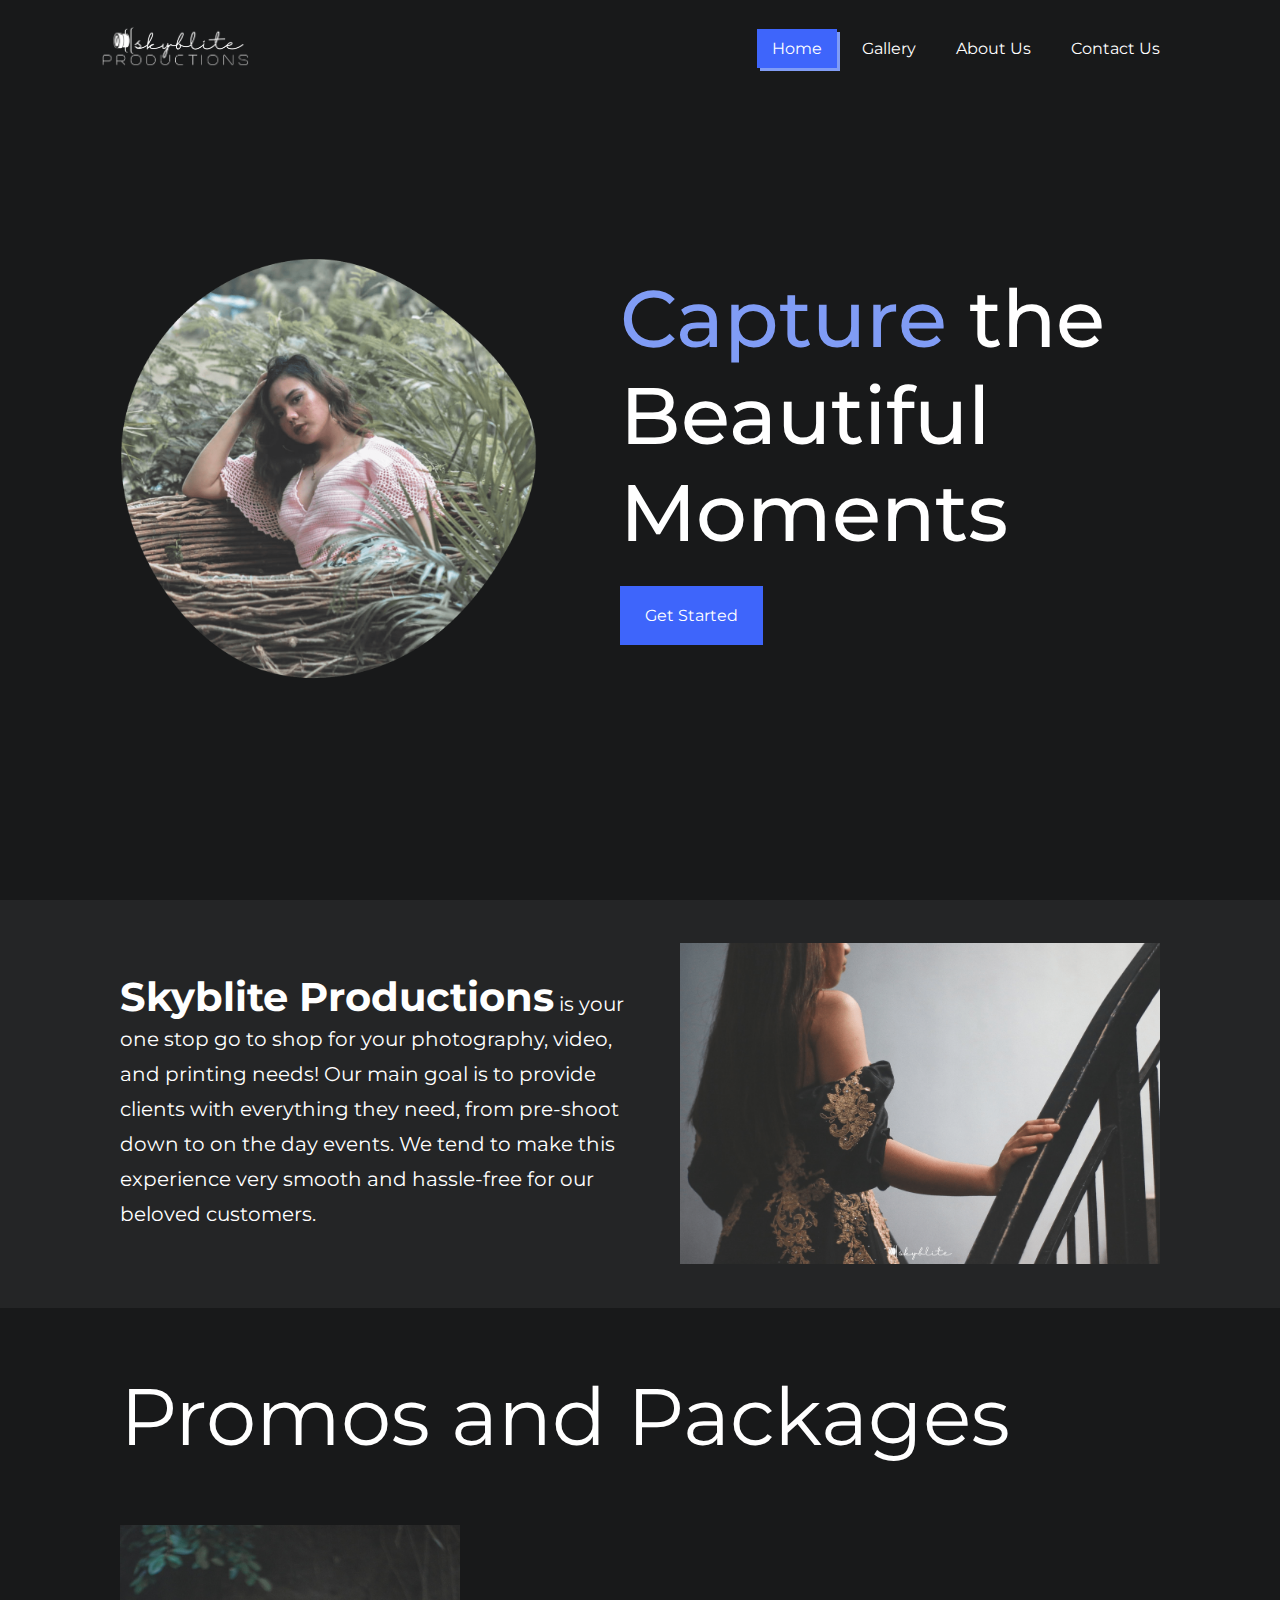
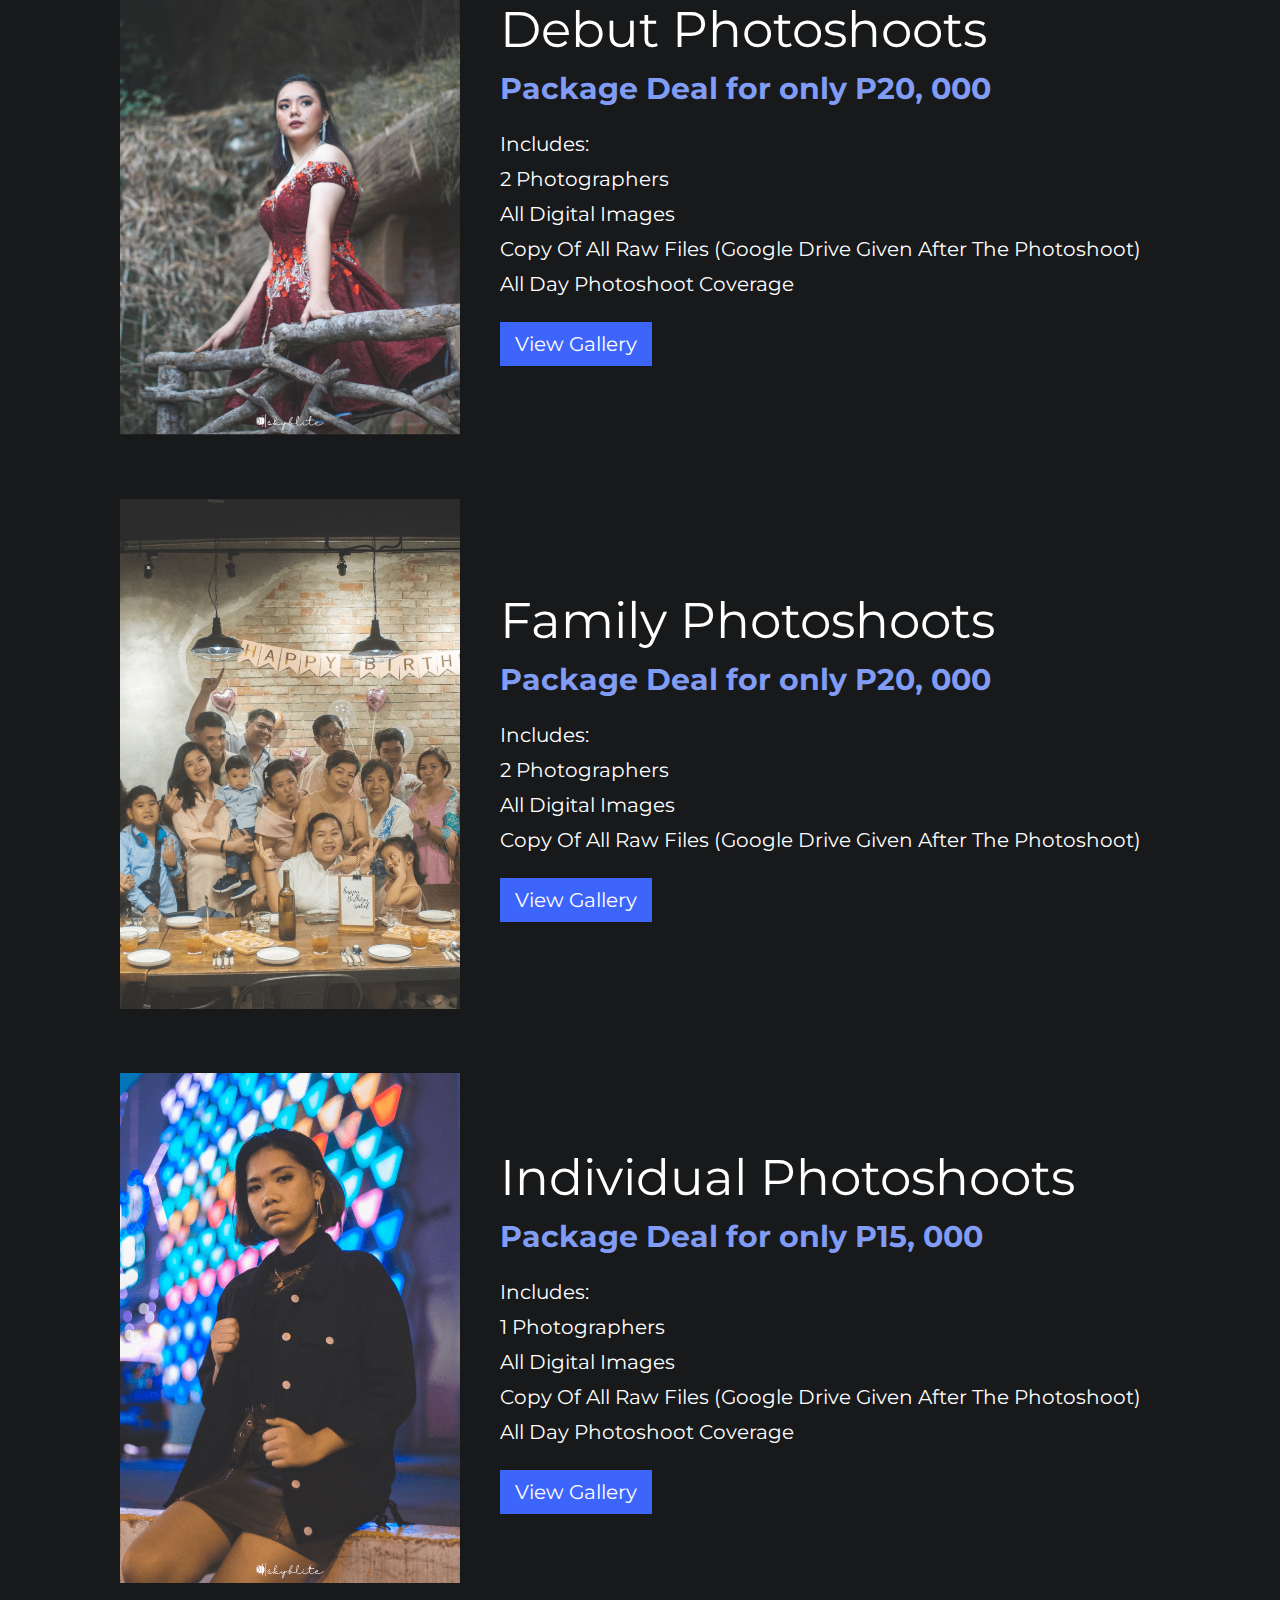
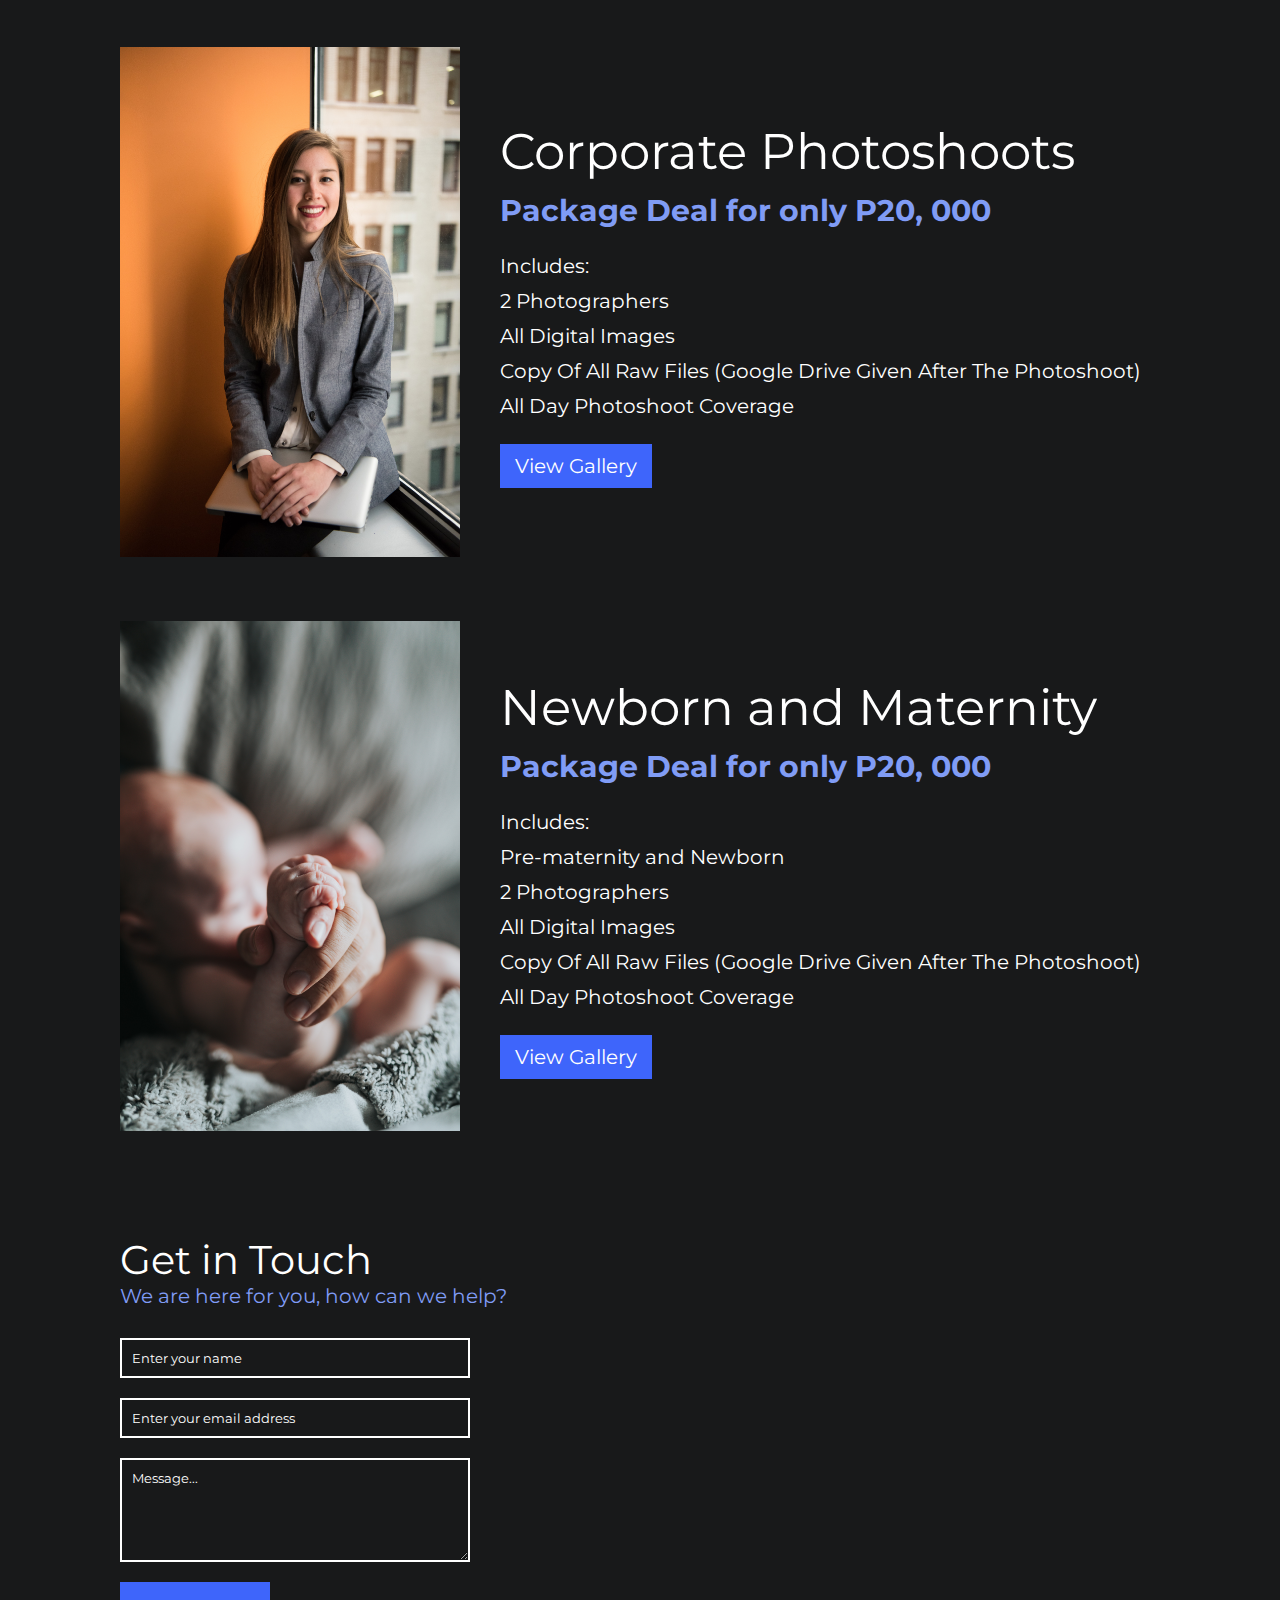
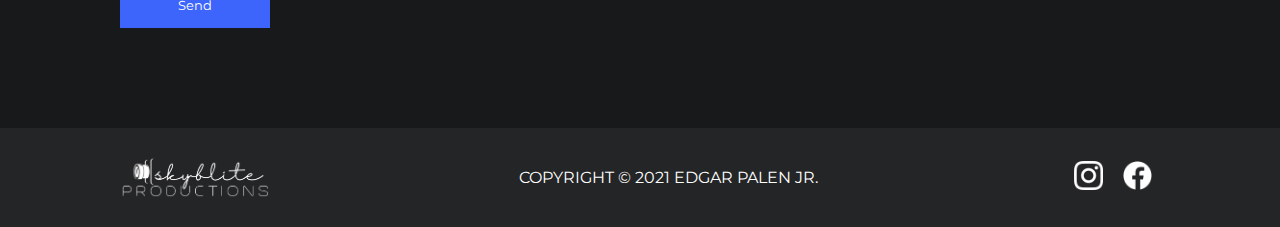
<file: index.html>
<!DOCTYPE html>
<html lang="en">
  <head>
    <meta charset="UTF-8" />
    <meta http-equiv="X-UA-Compatible" content="IE=edge" />
    <meta name="viewport" content="width=device-width, initial-scale=1.0" />
    <link rel="icon" href="images/favicon.png" type="image/x-icon" />
    <link rel="stylesheet" href="styles.css" />
    <title>Skyblite</title>
  </head>
  <body>
    <nav class="navbar">
      <a href="index.html" class="nav-logo">
        <img src="images/logoskysmall2a.png" alt=""
      /></a>
      <ul class="nav-menu">
        <li class="nav-item">
          <a href="#top" class="nav-link active">Home</a>
        </li>
        <li class="nav-item">
          <a href="gallery.html" class="nav-link">Gallery</a>
        </li>
        <li class="nav-item">
          <a href="about-us.html" class="nav-link">About Us</a>
        </li>
        <li class="nav-item">
          <a href="contact-us.html" class="nav-link">Contact Us</a>
        </li>
      </ul>
      <div class="hamburger">
        <span class="bar"></span>
        <span class="bar"></span>
        <span class="bar"></span>
      </div>
    </nav>
    <main>
      <div class="hero">
        <div class="hero-image">
          <img src="images/hero-img.png" alt="" />
        </div>
        <div class="hero-text">
          <h1>
            <font style="color: #809cf5">Capture</font> the Beautiful Moments
          </h1>
          <a href="#about" id="about">Get Started</a>
        </div>
      </div>

      <div class="line"></div>
      <div class="about">
        <div class="about-text">
          <p>
            <font style="font-size: 40px; font-weight: bold"
              >Skyblite Productions</font
            >
            is your one stop go to shop for your photography, video, and
            printing needs! Our main goal is to provide clients with everything
            they need, from pre-shoot down to on the day events. We tend to make
            this experience very smooth and hassle-free for our beloved
            customers.
          </p>
        </div>
        <div class="about-image">
          <img src="images/about-image.png" alt="" />
        </div>
      </div>

      <div class="promos-title">
        <h1>Promos and Packages</h1>
      </div>

      <div class="promos">
        <div class="promo">
          <div class="promo-image">
            <img src="images/promo-1.png" alt="" />
          </div>
          <div class="promo-details">
            <h1>Debut Photoshoots</h1>
            <h2>Package Deal for only P20, 000</h2>
            <p>
              Includes:
              <br />
              2 Photographers
              <br />
              All Digital Images
              <br />
              Copy Of All Raw Files (Google Drive Given After The Photoshoot)
              <br />
              All Day Photoshoot Coverage
            </p>
            <button onclick="document.location='debut-photoshoots.html'">
              View Gallery
            </button>
          </div>
        </div>

        <div class="promo">
          <div class="promo-image">
            <img src="images/promo-2.png" alt="" />
          </div>
          <div class="promo-details">
            <h1>Family Photoshoots</h1>
            <h2>Package Deal for only P20, 000</h2>
            <p>
              Includes:
              <br />
              2 Photographers
              <br />
              All Digital Images
              <br />
              Copy Of All Raw Files (Google Drive Given After The Photoshoot)
            </p>
            <button onclick="document.location='family-photoshoots.html'">
              View Gallery
            </button>
          </div>
        </div>

        <div class="promo">
          <div class="promo-image">
            <img src="images/promo-3.png" alt="" />
          </div>
          <div class="promo-details">
            <h1>Individual Photoshoots</h1>
            <h2>Package Deal for only P15, 000</h2>
            <p>
              Includes:
              <br />
              1 Photographers
              <br />
              All Digital Images
              <br />
              Copy Of All Raw Files (Google Drive Given After The Photoshoot)
              <br />
              All Day Photoshoot Coverage
            </p>
            <button onclick="document.location='individual-photoshoots.html'">
              View Gallery
            </button>
          </div>
        </div>

        <div class="promo">
          <div class="promo-image">
            <img src="images/promo-4.png" alt="" />
          </div>
          <div class="promo-details">
            <h1>Corporate Photoshoots</h1>
            <h2>Package Deal for only P20, 000</h2>
            <p>
              Includes:
              <br />
              2 Photographers
              <br />
              All Digital Images
              <br />
              Copy Of All Raw Files (Google Drive Given After The Photoshoot)
              <br />
              All Day Photoshoot Coverage
            </p>
            <button onclick="document.location='corporate-photoshoots.html'">
              View Gallery
            </button>
          </div>
        </div>

        <div class="promo">
          <div class="promo-image">
            <img src="images/promo-5.png" alt="" />
          </div>
          <div class="promo-details">
            <h1>Newborn and Maternity</h1>
            <h2>Package Deal for only P20, 000</h2>
            <p>
              Includes:
              <br />
              Pre-maternity and Newborn
              <br />
              2 Photographers
              <br />
              All Digital Images
              <br />
              Copy Of All Raw Files (Google Drive Given After The Photoshoot)
              <br />
              All Day Photoshoot Coverage
            </p>
            <button
              onclick="document.location='maternity-and-newborn-photoshoots.html'"
            >
              View Gallery
            </button>
          </div>
        </div>
      </div>

      <div class="contact">
        <div class="contact-header">
          <h1>Get in Touch</h1>
          <p>We are here for you, how can we help?</p>
        </div>
        <form action="">
          <input type="text" name="" id="" placeholder="Enter your name" />
          <input
            type="email"
            name=""
            id=""
            placeholder="Enter your email address"
          />
          <textarea placeholder="Message..." rows="5""  /></textarea>
          <button>Send</button>
        </form>
      </div>
    </main>
    <footer>
      <img src="images/logoskysmall2a.png" alt="" />
      <p>COPYRIGHT © 2021 EDGAR PALEN JR.</p>
      <div>
        <a href="https://www.instagram.com/skyblite/" target="_blank">
          <img src="images/instagram.png" alt="" />
        </a>
        <a href="https://www.facebook.com/skybliteproductions" target="_blank"
          ><img src="images/facebook.png" alt="" />
        </a>
      </div>
    </footer>
    <script>
      const hamburger = document.querySelector(".hamburger");
      const navMenu = document.querySelector(".nav-menu");
      const navLink = document.querySelectorAll(".nav-link");

      hamburger.addEventListener("click", mobileMenu);
      navLink.forEach((n) => n.addEventListener("click", closeMenu));

      function mobileMenu() {
        hamburger.classList.toggle("active");
        navMenu.classList.toggle("active");
      }

      function closeMenu() {
        hamburger.classList.remove("active");
        navMenu.classList.remove("active");
      }
    </script>
  </body>
</html>
</file>
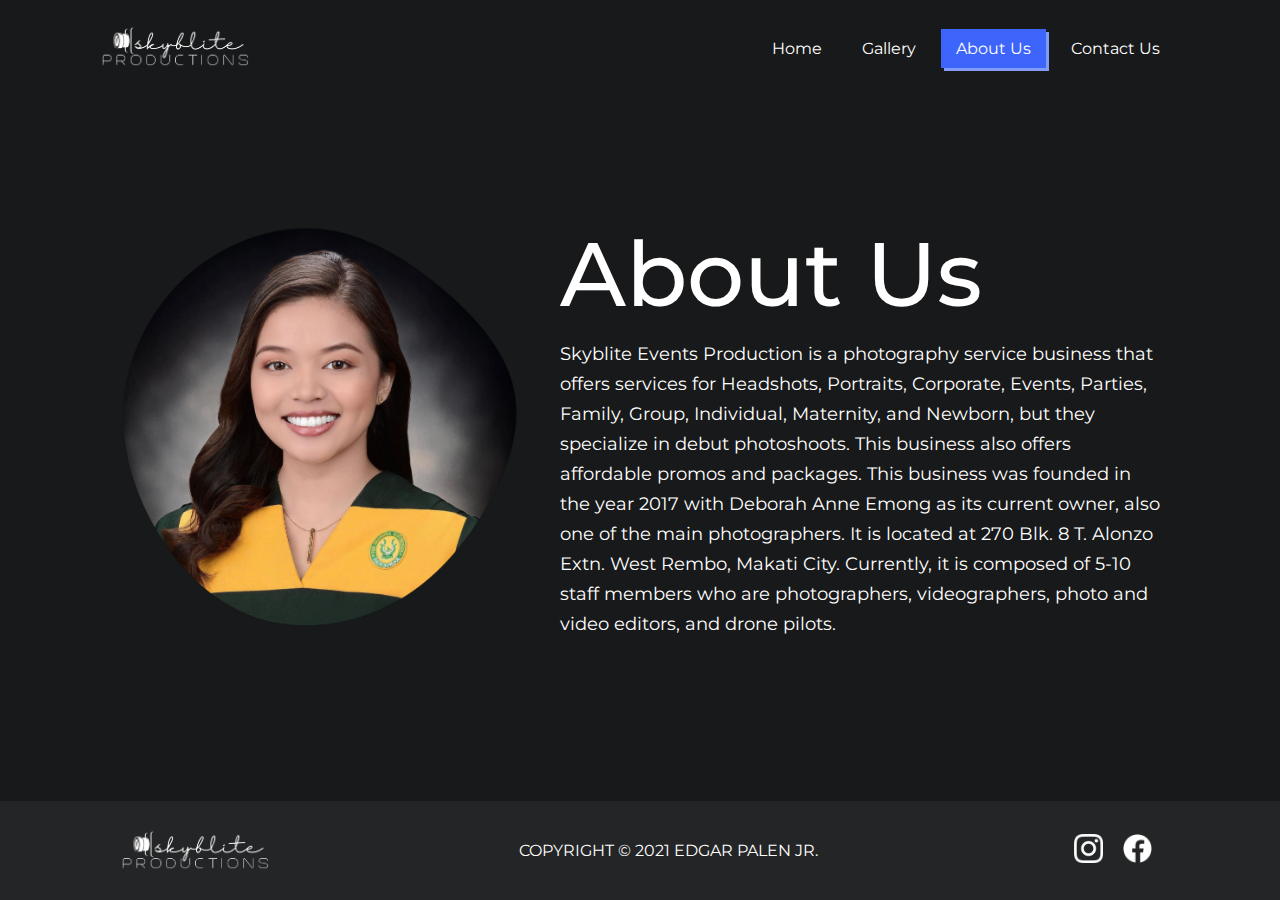
<file: about-us.html>
<!DOCTYPE html>
<html lang="en">
  <head>
    <meta charset="UTF-8" />
    <meta http-equiv="X-UA-Compatible" content="IE=edge" />
    <meta name="viewport" content="width=device-width, initial-scale=1.0" />
    <link rel="icon" href="images/favicon.png" type="image/x-icon" />
    <link rel="stylesheet" href="styles.css" />
    <link rel="stylesheet" href="styles2.css" />
    <title>About Us</title>
  </head>
  <body>
    <nav class="navbar">
      <a href="index.html" class="nav-logo">
        <img src="images/logoskysmall2a.png" alt=""
      /></a>
      <ul class="nav-menu">
        <li class="nav-item">
          <a href="index.html" class="nav-link">Home</a>
        </li>
        <li class="nav-item">
          <a href="gallery.html" class="nav-link">Gallery</a>
        </li>
        <li class="nav-item">
          <a href="#top" class="nav-link active">About Us</a>
        </li>
        <li class="nav-item">
          <a href="contact-us.html" class="nav-link">Contact Us</a>
        </li>
      </ul>
      <div class="hamburger">
        <span class="bar"></span>
        <span class="bar"></span>
        <span class="bar"></span>
      </div>
    </nav>

    <main >
      <div class="wrapper id="top"">
        <div class="blank"></div>
        <div class="aboutus">
          <div class="owner-image">
            <img src="images/owner-image.png" alt="" />
          </div>
          <div class="details">
            <h1>About Us</h1>
            <p>
              Skyblite Events Production is a photography service business that
              offers services for Headshots, Portraits, Corporate, Events,
              Parties, Family, Group, Individual, Maternity, and Newborn, but
              they specialize in debut photoshoots. This business also offers
              affordable promos and packages. This business was founded in the
              year 2017 with Deborah Anne Emong as its current owner, also one
              of the main photographers. It is located at 270 Blk. 8 T. Alonzo
              Extn. West Rembo, Makati City. Currently, it is composed of 5-10
              staff members who are photographers, videographers, photo and
              video editors, and drone pilots.
            </p>
          </div>
        </div>

        <footer>
          <img src="images/logoskysmall2a.png" alt="" />
          <p>COPYRIGHT © 2021 EDGAR PALEN JR.</p>
          <div>
            <a href="https://www.instagram.com/skyblite/" target="_blank">
              <img src="images/instagram.png" alt="" />
            </a>
            <a
              href="https://www.facebook.com/skybliteproductions"
              target="_blank"
              ><img src="images/facebook.png" alt="" />
            </a>
          </div>
        </footer>
      </div>
    </main>
    <script>
      const hamburger = document.querySelector(".hamburger");
      const navMenu = document.querySelector(".nav-menu");
      const navLink = document.querySelectorAll(".nav-link");

      hamburger.addEventListener("click", mobileMenu);
      navLink.forEach((n) => n.addEventListener("click", closeMenu));

      function mobileMenu() {
        hamburger.classList.toggle("active");
        navMenu.classList.toggle("active");
      }

      function closeMenu() {
        hamburger.classList.remove("active");
        navMenu.classList.remove("active");
      }
    </script>
  </body>
</html>
</file>
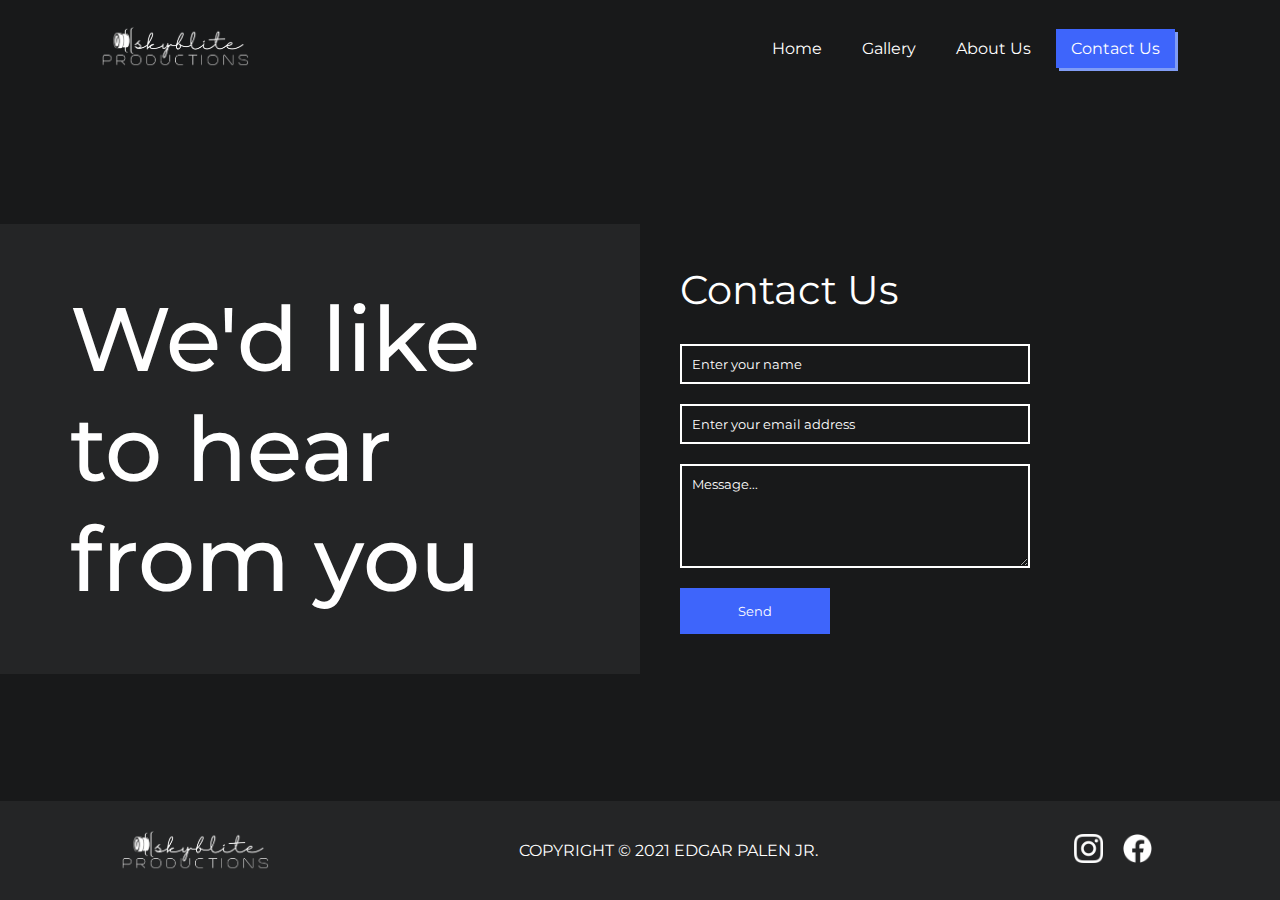
<file: contact-us.html>
<!DOCTYPE html>
<html lang="en">
  <head>
    <meta charset="UTF-8" />
    <meta http-equiv="X-UA-Compatible" content="IE=edge" />
    <meta name="viewport" content="width=device-width, initial-scale=1.0" />
    <link rel="icon" href="images/favicon.png" type="image/x-icon" />
    <link rel="stylesheet" href="styles.css" />
    <link rel="stylesheet" href="styles2.css" />
    <title>Contact Us</title>
  </head>
  <body>
    <nav class="navbar">
      <a href="index.html" class="nav-logo">
        <img src="images/logoskysmall2a.png" alt=""
      /></a>
      <ul class="nav-menu">
        <li class="nav-item">
          <a href="index.html" class="nav-link">Home</a>
        </li>
        <li class="nav-item">
          <a href="gallery.html" class="nav-link">Gallery</a>
        </li>
        <li class="nav-item">
          <a href="about-us.html" class="nav-link">About Us</a>
        </li>
        <li class="nav-item">
          <a href="contact-us.html" class="nav-link active">Contact Us</a>
        </li>
      </ul>
      <div class="hamburger">
        <span class="bar"></span>
        <span class="bar"></span>
        <span class="bar"></span>
      </div>
    </nav>

    <main >
      <div class="wrapper id="top"">
        <div class="blank"></div>
        <div class="contactus-wrapper">
          <div class="contactus-header">
              <h1>We'd like to hear from you</h1>
          </div>
          <div class="contact">
            <div class="contact-header">
              <h1>Contact Us</h1>
            </div>
            <form action="">
              <input type="text" name="" id="" placeholder="Enter your name" />
              <input
                type="email"
                name=""
                id=""
                placeholder="Enter your email address"
              />
              <textarea placeholder="Message..." rows="5""  /></textarea>
              <button>Send</button>
            </form>
          </div>
        </div>

        <footer>
          <img src="images/logoskysmall2a.png" alt="" />
          <p>COPYRIGHT © 2021 EDGAR PALEN JR.</p>
          <div>
            <a href="https://www.instagram.com/skyblite/" target="_blank">
              <img src="images/instagram.png" alt="" />
            </a>
            <a
              href="https://www.facebook.com/skybliteproductions"
              target="_blank"
              ><img src="images/facebook.png" alt="" />
            </a>
          </div>
        </footer>
      </div>
    </main>
    <script>
      const hamburger = document.querySelector(".hamburger");
      const navMenu = document.querySelector(".nav-menu");
      const navLink = document.querySelectorAll(".nav-link");

      hamburger.addEventListener("click", mobileMenu);
      navLink.forEach((n) => n.addEventListener("click", closeMenu));

      function mobileMenu() {
        hamburger.classList.toggle("active");
        navMenu.classList.toggle("active");
      }

      function closeMenu() {
        hamburger.classList.remove("active");
        navMenu.classList.remove("active");
      }
    </script>
  </body>
</html>
</file>
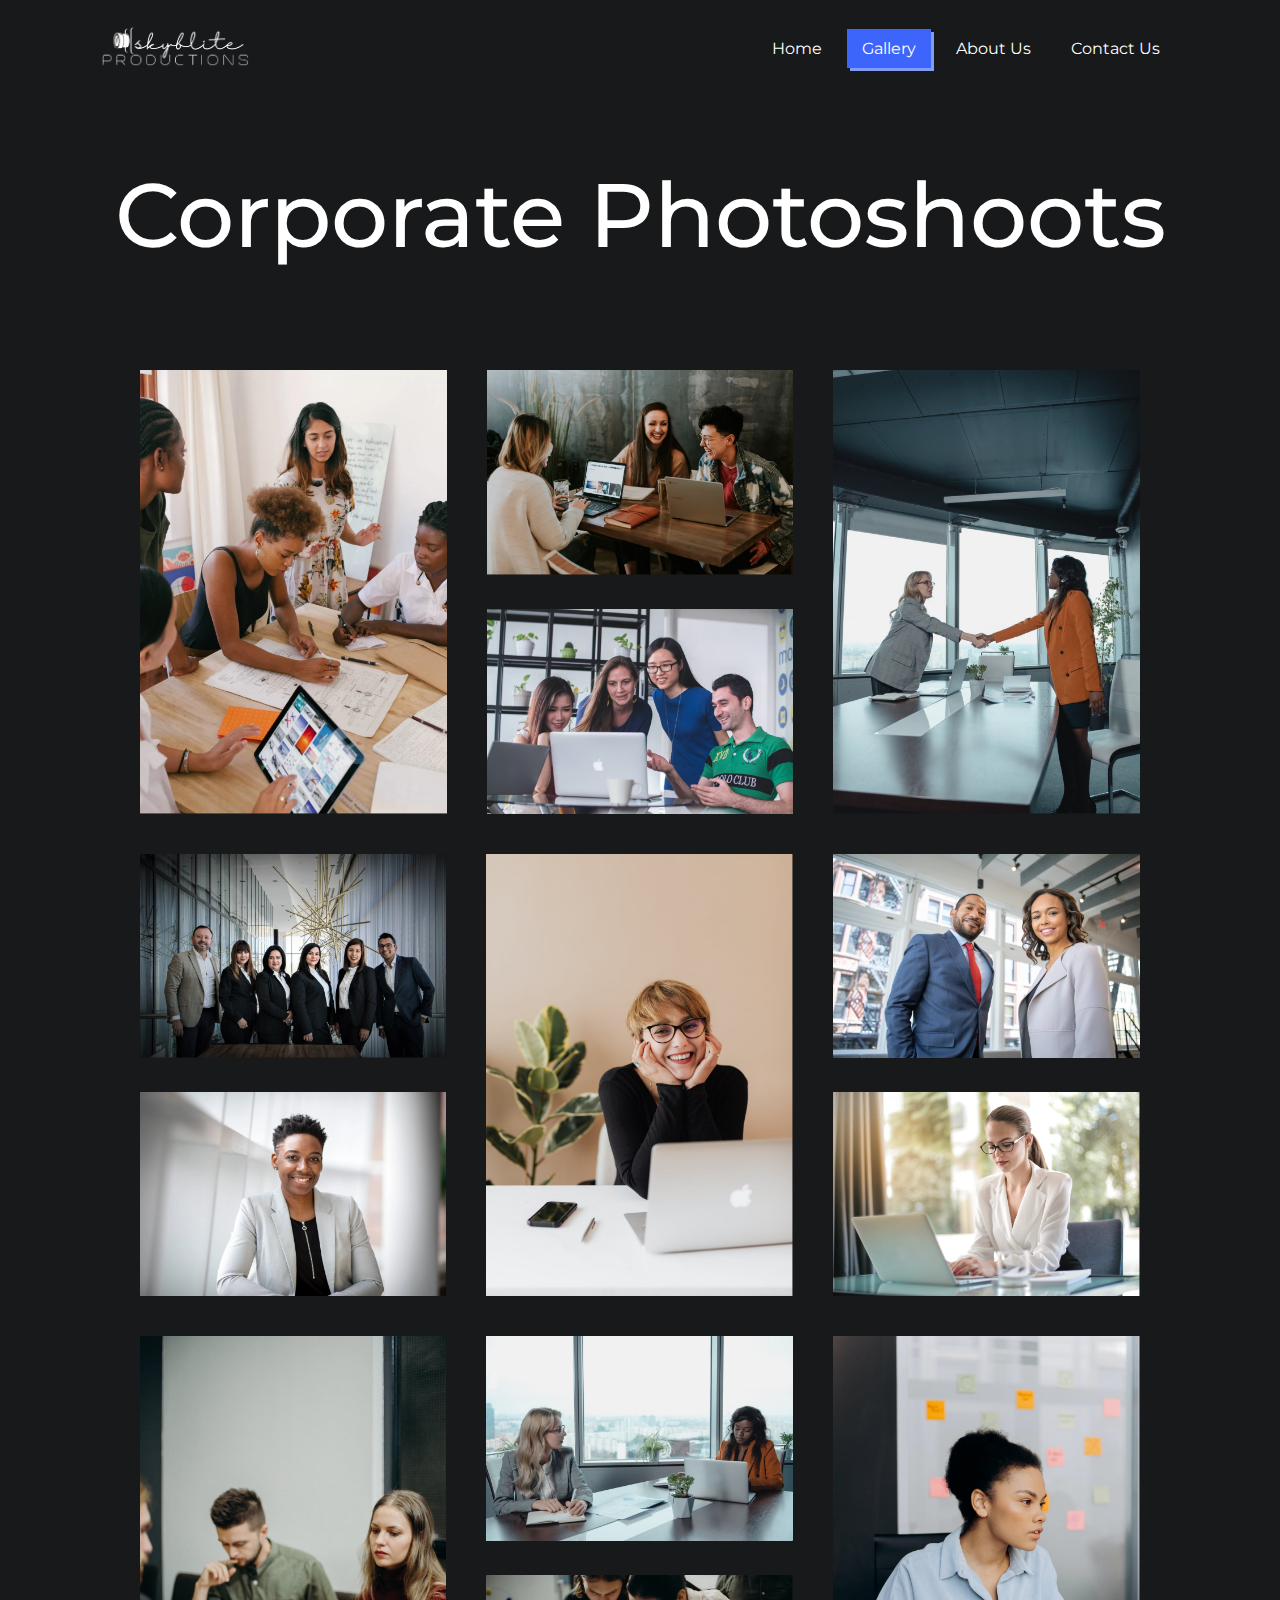
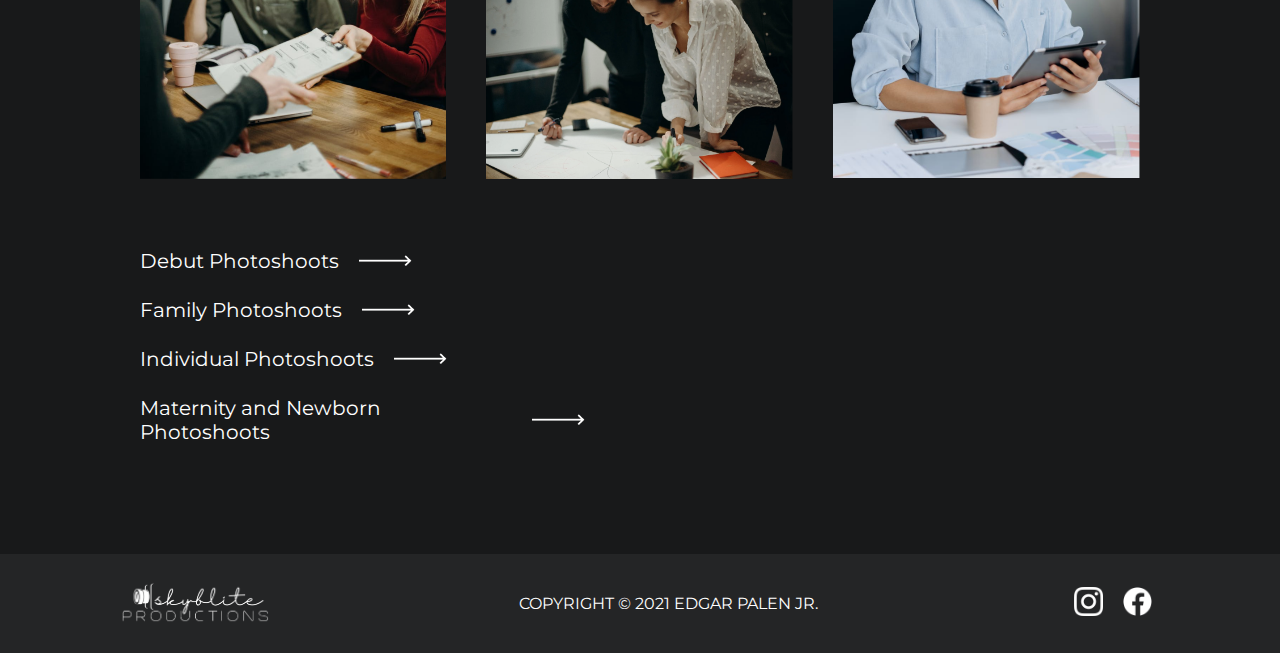
<file: corporate-photoshoots.html>
<!DOCTYPE html>
<html lang="en">
  <head>
    <meta charset="UTF-8" />
    <meta http-equiv="X-UA-Compatible" content="IE=edge" />
    <meta name="viewport" content="width=device-width, initial-scale=1.0" />
    <link rel="icon" href="images/favicon.png" type="image/x-icon" />
    <link rel="stylesheet" href="gallery.css" />
    <title>Corporate Photoshoots</title>
  </head>
  <body>
    <nav class="navbar">
      <a href="index.html" class="nav-logo">
        <img src="images/logoskysmall2a.png" alt=""
      /></a>
      <ul class="nav-menu">
        <li class="nav-item">
          <a href="index.html" class="nav-link">Home</a>
        </li>
        <li class="nav-item">
          <a href="gallery.html" class="nav-link active">Gallery</a>
        </li>
        <li class="nav-item">
          <a href="about-us.html" class="nav-link">About Us</a>
        </li>
        <li class="nav-item">
          <a href="contact-us.html" class="nav-link">Contact Us</a>
        </li>
      </ul>
      <div class="hamburger">
        <span class="bar"></span>
        <span class="bar"></span>
        <span class="bar"></span>
      </div>
    </nav>

    <header>
      <h1 class="header-h1">Corporate Photoshoots</h1>
    </header>

    <div class="shoots-wrapper">
      <div class="shoot debut column">
        <div class="shoot-images">
          <div class="shoot-images-left vertical">
            <img src="images/gallery/corporate-1.png" alt="" />
          </div>
          <div class="shoot-images-middle horizontal">
            <img src="images/gallery/corporate-2.png" alt="" />
            <img src="images/gallery/corporate-3.png" alt="" />
          </div>
          <div class="shoot-images-right vertical">
            <img src="images/gallery/corporate-4.png" alt="" />
          </div>
        </div>
      </div>
      <div class="shoot debut column">
        <div class="shoot-images">
          <div class="shoot-images-middle horizontal horizontal-left">
            <img src="images/gallery/corporate-5.png" alt="" />
            <img src="images/gallery/corporate-6.png" alt="" />
          </div>
          <div class="shoot-images-right middle-vertical">
            <img src="images/gallery/corporate-7.png" alt="" />
          </div>
          <div class="shoot-images-middle horizontal horizontal-right">
            <img src="images/gallery/corporate-8.png" alt="" />
            <img src="images/gallery/corporate-9.png" alt="" />
          </div>
        </div>
      </div>

      <div class="shoot debut">
        <div class="shoot-images">
          <div class="shoot-images-left vertical">
            <img src="images/gallery/corporate-10.png" alt="" />
          </div>
          <div class="shoot-images-middle horizontal">
            <img src="images/gallery/corporate-11.png" alt="" />
            <img src="images/gallery/corporate-12.png" alt="" />
          </div>
          <div class="shoot-images-right vertical">
            <img src="images/gallery/corporate-13.png" alt="" />
          </div>
        </div>
      </div>

      <div class="navigation">
        <a href="debut-photoshoots.html" class="link">
          <p id="family-p">Debut Photoshoots</p>
          <img src="images/long-right-arrow.png" alt="" />
        </a>
        <a href="family-photoshoots.html" class="link">
          <p id="individual-p">Family Photoshoots</p>
          <img src="images/long-right-arrow.png" alt="" />
        </a>
        <a href="individual-photoshoots.html" class="link">
          <p id="corporate-p">Individual Photoshoots</p>
          <img src="images/long-right-arrow.png" alt="" />
        </a>
        <a href="maternity-and-newborn-photoshoots.html" class="link">
          <p id="maternity">Maternity and Newborn Photoshoots</p>
          <img src="images/long-right-arrow.png" alt="" />
        </a>
      </div>
    </div>

    <footer>
      <img src="images/logoskysmall2a.png" alt="" />
      <p>COPYRIGHT © 2021 EDGAR PALEN JR.</p>
      <div>
        <a href="https://www.instagram.com/skyblite/" target="_blank">
          <img src="images/instagram.png" alt="" />
        </a>
        <a href="https://www.facebook.com/skybliteproductions" target="_blank"
          ><img src="images/facebook.png" alt="" />
        </a>
      </div>
    </footer>
    <script>
      const hamburger = document.querySelector(".hamburger");
      const navMenu = document.querySelector(".nav-menu");
      const navLink = document.querySelectorAll(".nav-link");

      hamburger.addEventListener("click", mobileMenu);
      navLink.forEach((n) => n.addEventListener("click", closeMenu));

      function mobileMenu() {
        hamburger.classList.toggle("active");
        navMenu.classList.toggle("active");
      }

      function closeMenu() {
        hamburger.classList.remove("active");
        navMenu.classList.remove("active");
      }
    </script>
  </body>
</html>
</file>
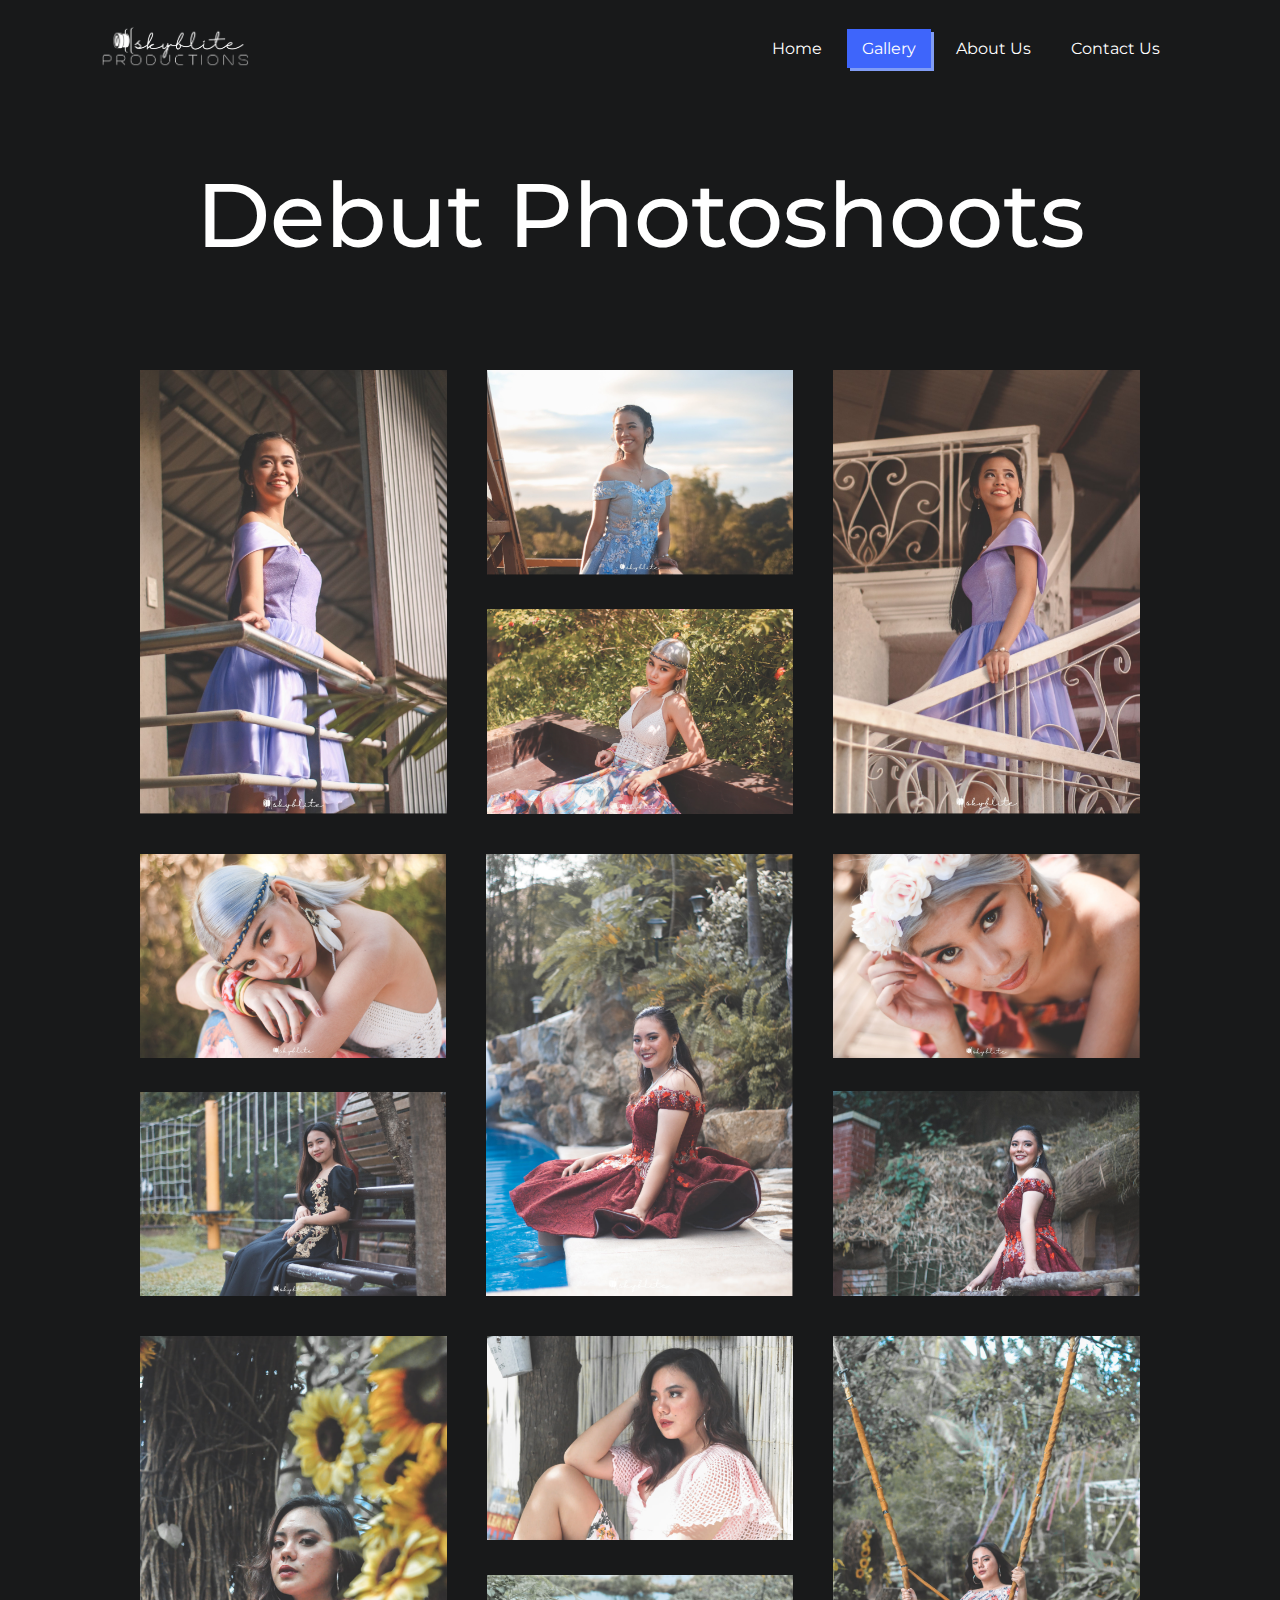
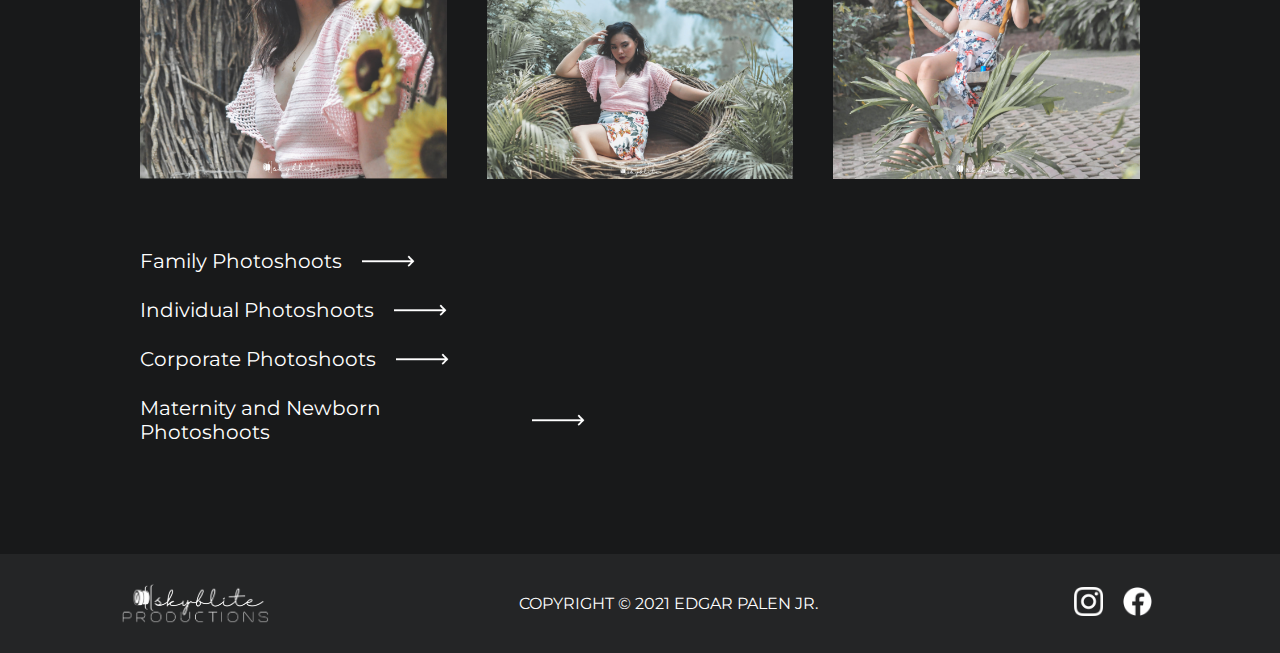
<file: debut-photoshoots.html>
<!DOCTYPE html>
<html lang="en">
  <head>
    <meta charset="UTF-8" />
    <meta http-equiv="X-UA-Compatible" content="IE=edge" />
    <meta name="viewport" content="width=device-width, initial-scale=1.0" />
    <link rel="icon" href="images/favicon.png" type="image/x-icon" />
    <link rel="stylesheet" href="gallery.css" />
    <title>Debut Photoshoots</title>
  </head>
  <body>
    <nav class="navbar">
      <a href="index.html" class="nav-logo">
        <img src="images/logoskysmall2a.png" alt=""
      /></a>
      <ul class="nav-menu">
        <li class="nav-item">
          <a href="index.html" class="nav-link">Home</a>
        </li>
        <li class="nav-item">
          <a href="gallery.html" class="nav-link active">Gallery</a>
        </li>
        <li class="nav-item">
          <a href="about-us.html" class="nav-link">About Us</a>
        </li>
        <li class="nav-item">
          <a href="contact-us.html" class="nav-link">Contact Us</a>
        </li>
      </ul>
      <div class="hamburger">
        <span class="bar"></span>
        <span class="bar"></span>
        <span class="bar"></span>
      </div>
    </nav>

    <header>
      <h1 class="header-h1">Debut Photoshoots</h1>
    </header>

    <div class="shoots-wrapper">
      <div class="shoot debut column">
        <div class="shoot-images">
          <div class="shoot-images-left vertical">
            <img src="images/gallery/debut-1.png" alt="" />
          </div>
          <div class="shoot-images-middle horizontal">
            <img src="images/gallery/debut-2.png" alt="" />
            <img src="images/gallery/debut-3.png" alt="" />
          </div>
          <div class="shoot-images-right vertical">
            <img src="images/gallery/debut-4.png" alt="" />
          </div>
        </div>
      </div>
      <div class="shoot debut column">
        <div class="shoot-images">
          <div class="shoot-images-middle horizontal horizontal-left">
            <img src="images/gallery/debut-5.png" alt="" />
            <img src="images/gallery/debut-6.png" alt="" />
          </div>
          <div class="shoot-images-right middle-vertical">
            <img src="images/gallery/debut-7.png" alt="" />
          </div>
          <div class="shoot-images-middle horizontal horizontal-right">
            <img src="images/gallery/debut-8.png" alt="" />
            <img src="images/gallery/debut-9.png" alt="" />
          </div>
        </div>
      </div>

      <div class="shoot debut">
        <div class="shoot-images">
          <div class="shoot-images-left vertical">
            <img src="images/gallery/debut-10.png" alt="" />
          </div>
          <div class="shoot-images-middle horizontal">
            <img src="images/gallery/debut-11.png" alt="" />
            <img src="images/gallery/debut-12.png" alt="" />
          </div>
          <div class="shoot-images-right vertical">
            <img src="images/gallery/debut-13.png" alt="" />
          </div>
        </div>
      </div>

      <div class="navigation">
        <a href="family-photoshoots.html" class="link">
          <p id="family-p">Family Photoshoots</p>
          <img src="images/long-right-arrow.png" alt="" />
        </a>
        <a href="individual-photoshoots.html" class="link">
          <p id="individual-p">Individual Photoshoots</p>
          <img src="images/long-right-arrow.png" alt="" />
        </a>
        <a href="corporate-photoshoots.html" class="link">
          <p id="corporate-p">Corporate Photoshoots</p>
          <img src="images/long-right-arrow.png" alt="" />
        </a>
        <a href="maternity-and-newborn-photoshoots.html" class="link">
          <p id="maternity">Maternity and Newborn Photoshoots</p>
          <img src="images/long-right-arrow.png" alt="" />
        </a>
      </div>
    </div>

    <footer>
      <img src="images/logoskysmall2a.png" alt="" />
      <p>COPYRIGHT © 2021 EDGAR PALEN JR.</p>
      <div>
        <a href="https://www.instagram.com/skyblite/" target="_blank">
          <img src="images/instagram.png" alt="" />
        </a>
        <a href="https://www.facebook.com/skybliteproductions" target="_blank"
          ><img src="images/facebook.png" alt="" />
        </a>
      </div>
    </footer>
    <script>
      const hamburger = document.querySelector(".hamburger");
      const navMenu = document.querySelector(".nav-menu");
      const navLink = document.querySelectorAll(".nav-link");

      hamburger.addEventListener("click", mobileMenu);
      navLink.forEach((n) => n.addEventListener("click", closeMenu));

      function mobileMenu() {
        hamburger.classList.toggle("active");
        navMenu.classList.toggle("active");
      }

      function closeMenu() {
        hamburger.classList.remove("active");
        navMenu.classList.remove("active");
      }
    </script>
  </body>
</html>
</file>
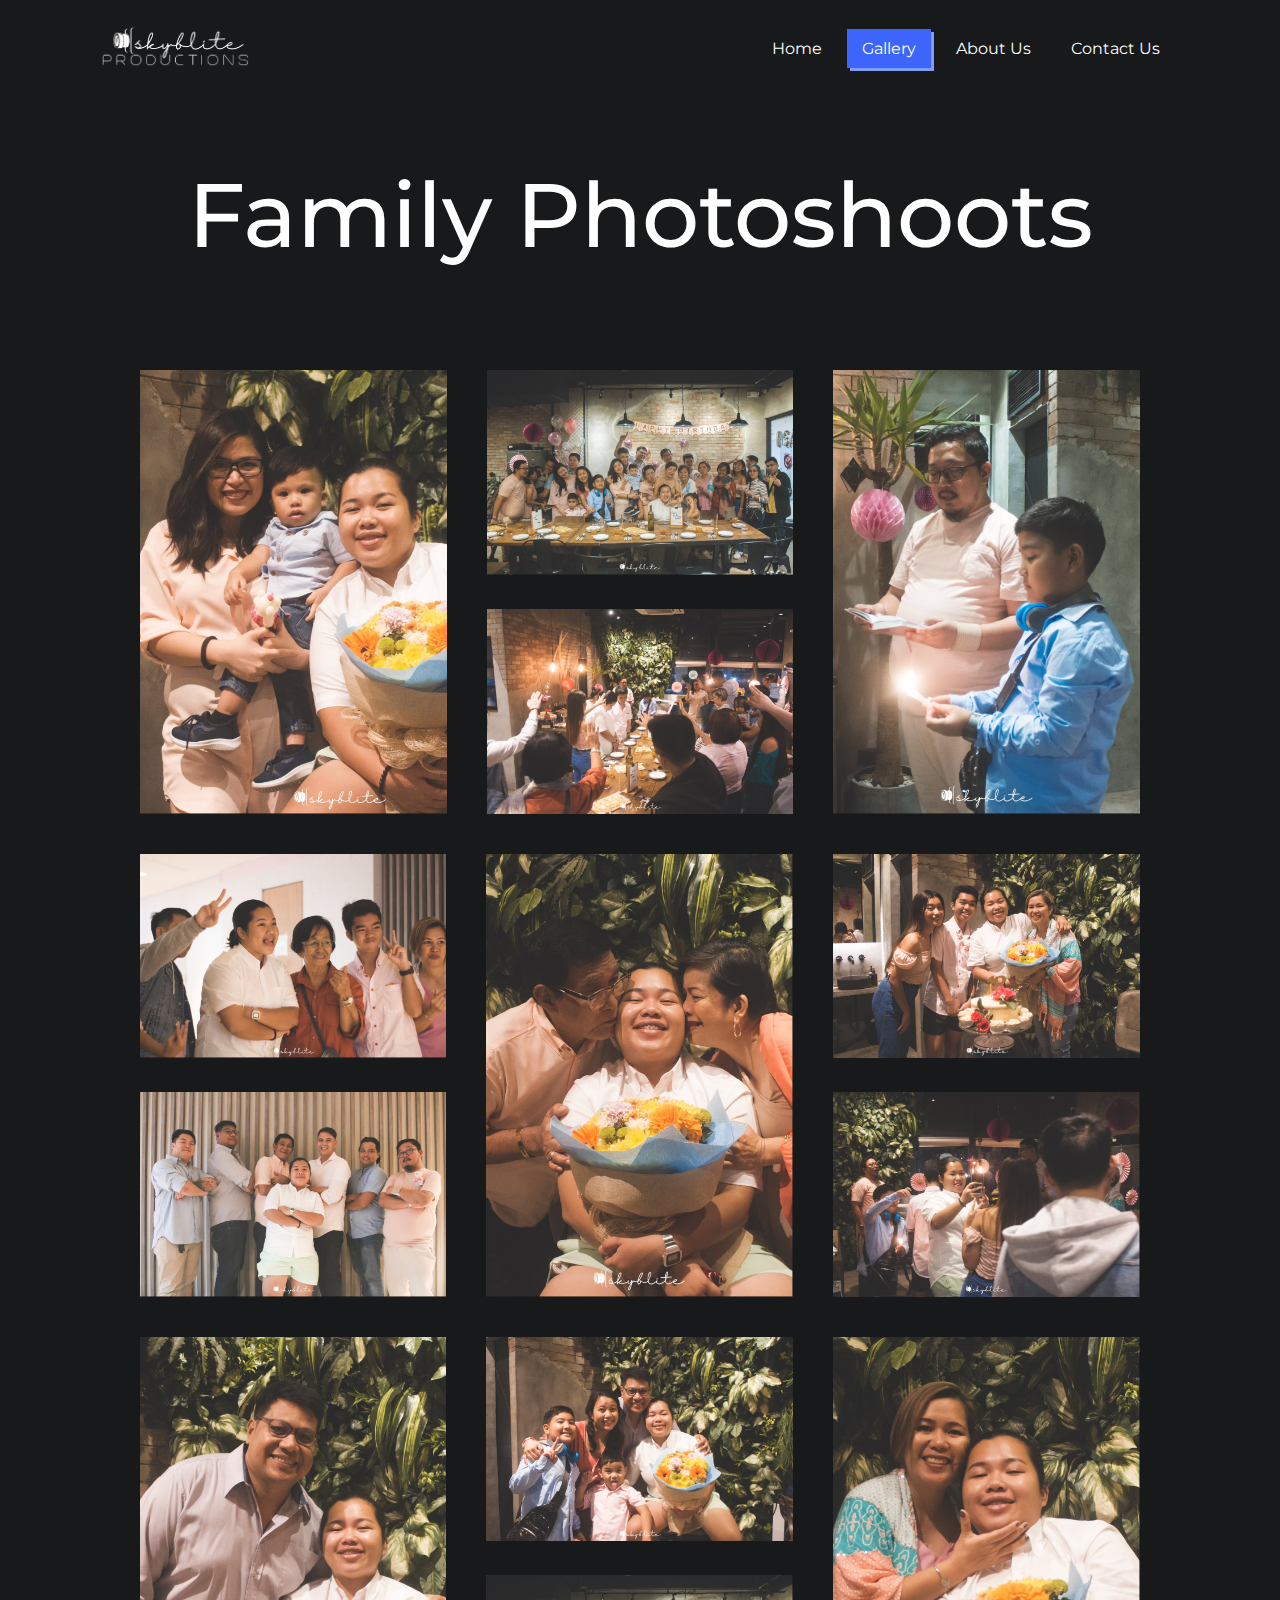
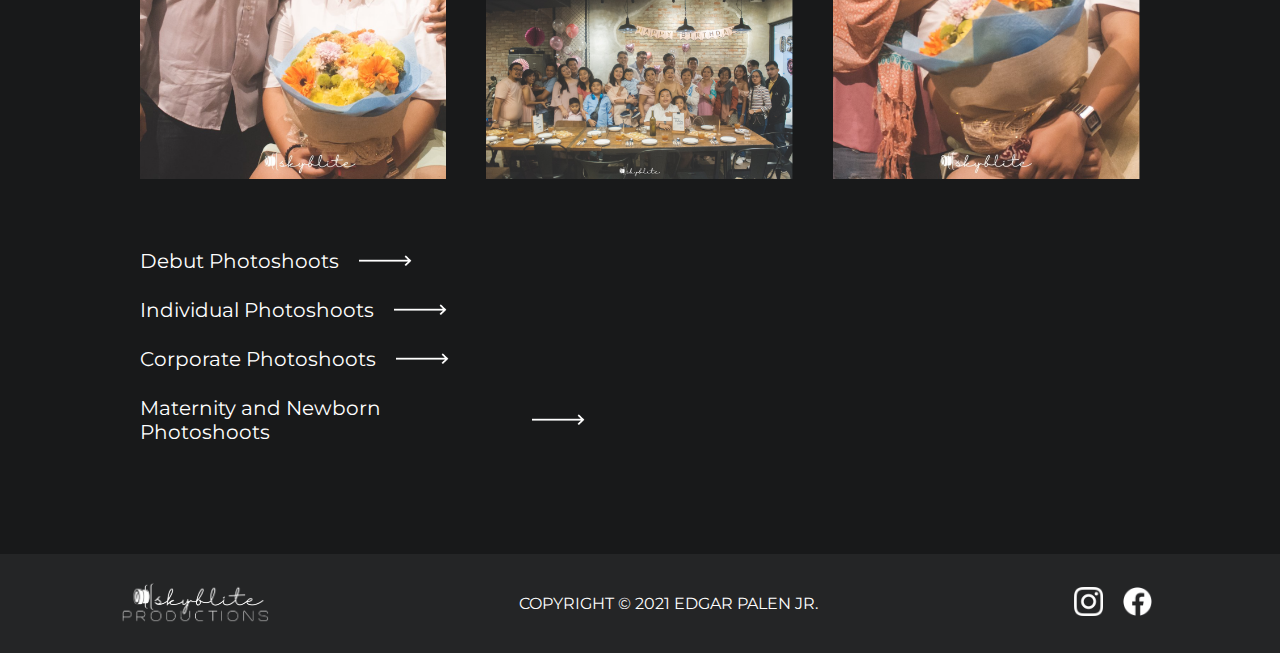
<file: family-photoshoots.html>
<!DOCTYPE html>
<html lang="en">
  <head>
    <meta charset="UTF-8" />
    <meta http-equiv="X-UA-Compatible" content="IE=edge" />
    <meta name="viewport" content="width=device-width, initial-scale=1.0" />
    <link rel="icon" href="images/favicon.png" type="image/x-icon" />
    <link rel="stylesheet" href="gallery.css" />
    <title>Family Photoshoots</title>
  </head>
  <body>
    <nav class="navbar">
      <a href="index.html" class="nav-logo">
        <img src="images/logoskysmall2a.png" alt=""
      /></a>
      <ul class="nav-menu">
        <li class="nav-item">
          <a href="index.html" class="nav-link">Home</a>
        </li>
        <li class="nav-item">
          <a href="gallery.html" class="nav-link active">Gallery</a>
        </li>
        <li class="nav-item">
          <a href="about-us.html" class="nav-link">About Us</a>
        </li>
        <li class="nav-item">
          <a href="contact-us.html" class="nav-link">Contact Us</a>
        </li>
      </ul>
      <div class="hamburger">
        <span class="bar"></span>
        <span class="bar"></span>
        <span class="bar"></span>
      </div>
    </nav>

    <header>
      <h1 class="header-h1">Family Photoshoots</h1>
    </header>

    <div class="shoots-wrapper">
      <div class="shoot debut column">
        <div class="shoot-images">
          <div class="shoot-images-left vertical">
            <img src="images/gallery/family-1.png" alt="" />
          </div>
          <div class="shoot-images-middle horizontal">
            <img src="images/gallery/family-2.png" alt="" />
            <img src="images/gallery/family-3.png" alt="" />
          </div>
          <div class="shoot-images-right vertical">
            <img src="images/gallery/family-4.png" alt="" />
          </div>
        </div>
      </div>
      <div class="shoot debut column">
        <div class="shoot-images">
          <div class="shoot-images-middle horizontal horizontal-left">
            <img src="images/gallery/family-5.png" alt="" />
            <img src="images/gallery/family-6.png" alt="" />
          </div>
          <div class="shoot-images-right middle-vertical">
            <img src="images/gallery/family-7.png" alt="" />
          </div>
          <div class="shoot-images-middle horizontal horizontal-right">
            <img src="images/gallery/family-8.png" alt="" />
            <img src="images/gallery/family-9.png" alt="" />
          </div>
        </div>
      </div>

      <div class="shoot debut">
        <div class="shoot-images">
          <div class="shoot-images-left vertical">
            <img src="images/gallery/family-10.png" alt="" />
          </div>
          <div class="shoot-images-middle horizontal">
            <img src="images/gallery/family-11.png" alt="" />
            <img src="images/gallery/family-12.png" alt="" />
          </div>
          <div class="shoot-images-right vertical">
            <img src="images/gallery/family-13.png" alt="" />
          </div>
        </div>
      </div>

      <div class="navigation">
        <a href="debut-photoshoots.html" class="link">
          <p id="family-p">Debut Photoshoots</p>
          <img src="images/long-right-arrow.png" alt="" />
        </a>
        <a href="individual-photoshoots.html" class="link">
          <p id="individual-p">Individual Photoshoots</p>
          <img src="images/long-right-arrow.png" alt="" />
        </a>
        <a href="corporate-photoshoots.html" class="link">
          <p id="corporate-p">Corporate Photoshoots</p>
          <img src="images/long-right-arrow.png" alt="" />
        </a>
        <a href="maternity-and-newborn-photoshoots.html" class="link">
          <p id="maternity">Maternity and Newborn Photoshoots</p>
          <img src="images/long-right-arrow.png" alt="" />
        </a>
      </div>
    </div>

    <footer>
      <img src="images/logoskysmall2a.png" alt="" />
      <p>COPYRIGHT © 2021 EDGAR PALEN JR.</p>
      <div>
        <a href="https://www.instagram.com/skyblite/" target="_blank">
          <img src="images/instagram.png" alt="" />
        </a>
        <a href="https://www.facebook.com/skybliteproductions" target="_blank"
          ><img src="images/facebook.png" alt="" />
        </a>
      </div>
    </footer>
    <script>
      const hamburger = document.querySelector(".hamburger");
      const navMenu = document.querySelector(".nav-menu");
      const navLink = document.querySelectorAll(".nav-link");

      hamburger.addEventListener("click", mobileMenu);
      navLink.forEach((n) => n.addEventListener("click", closeMenu));

      function mobileMenu() {
        hamburger.classList.toggle("active");
        navMenu.classList.toggle("active");
      }

      function closeMenu() {
        hamburger.classList.remove("active");
        navMenu.classList.remove("active");
      }
    </script>
  </body>
</html>
</file>
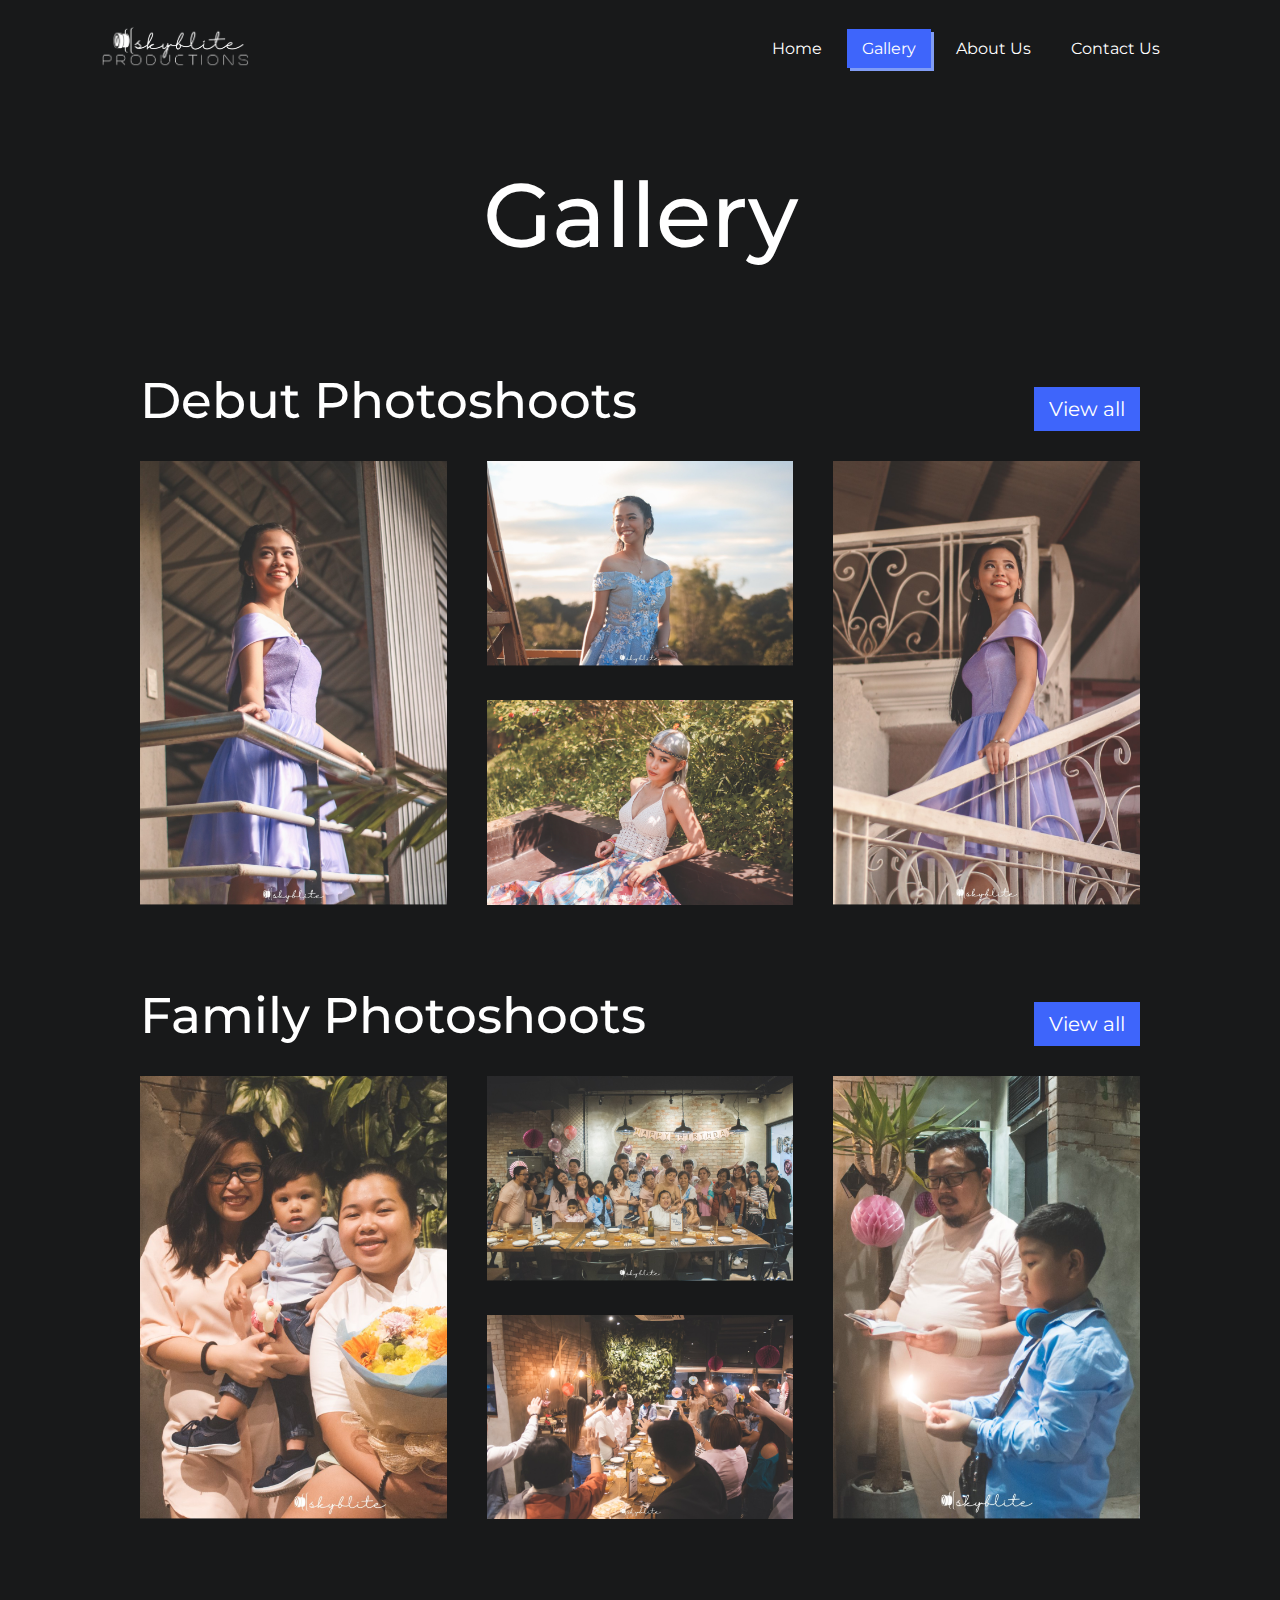
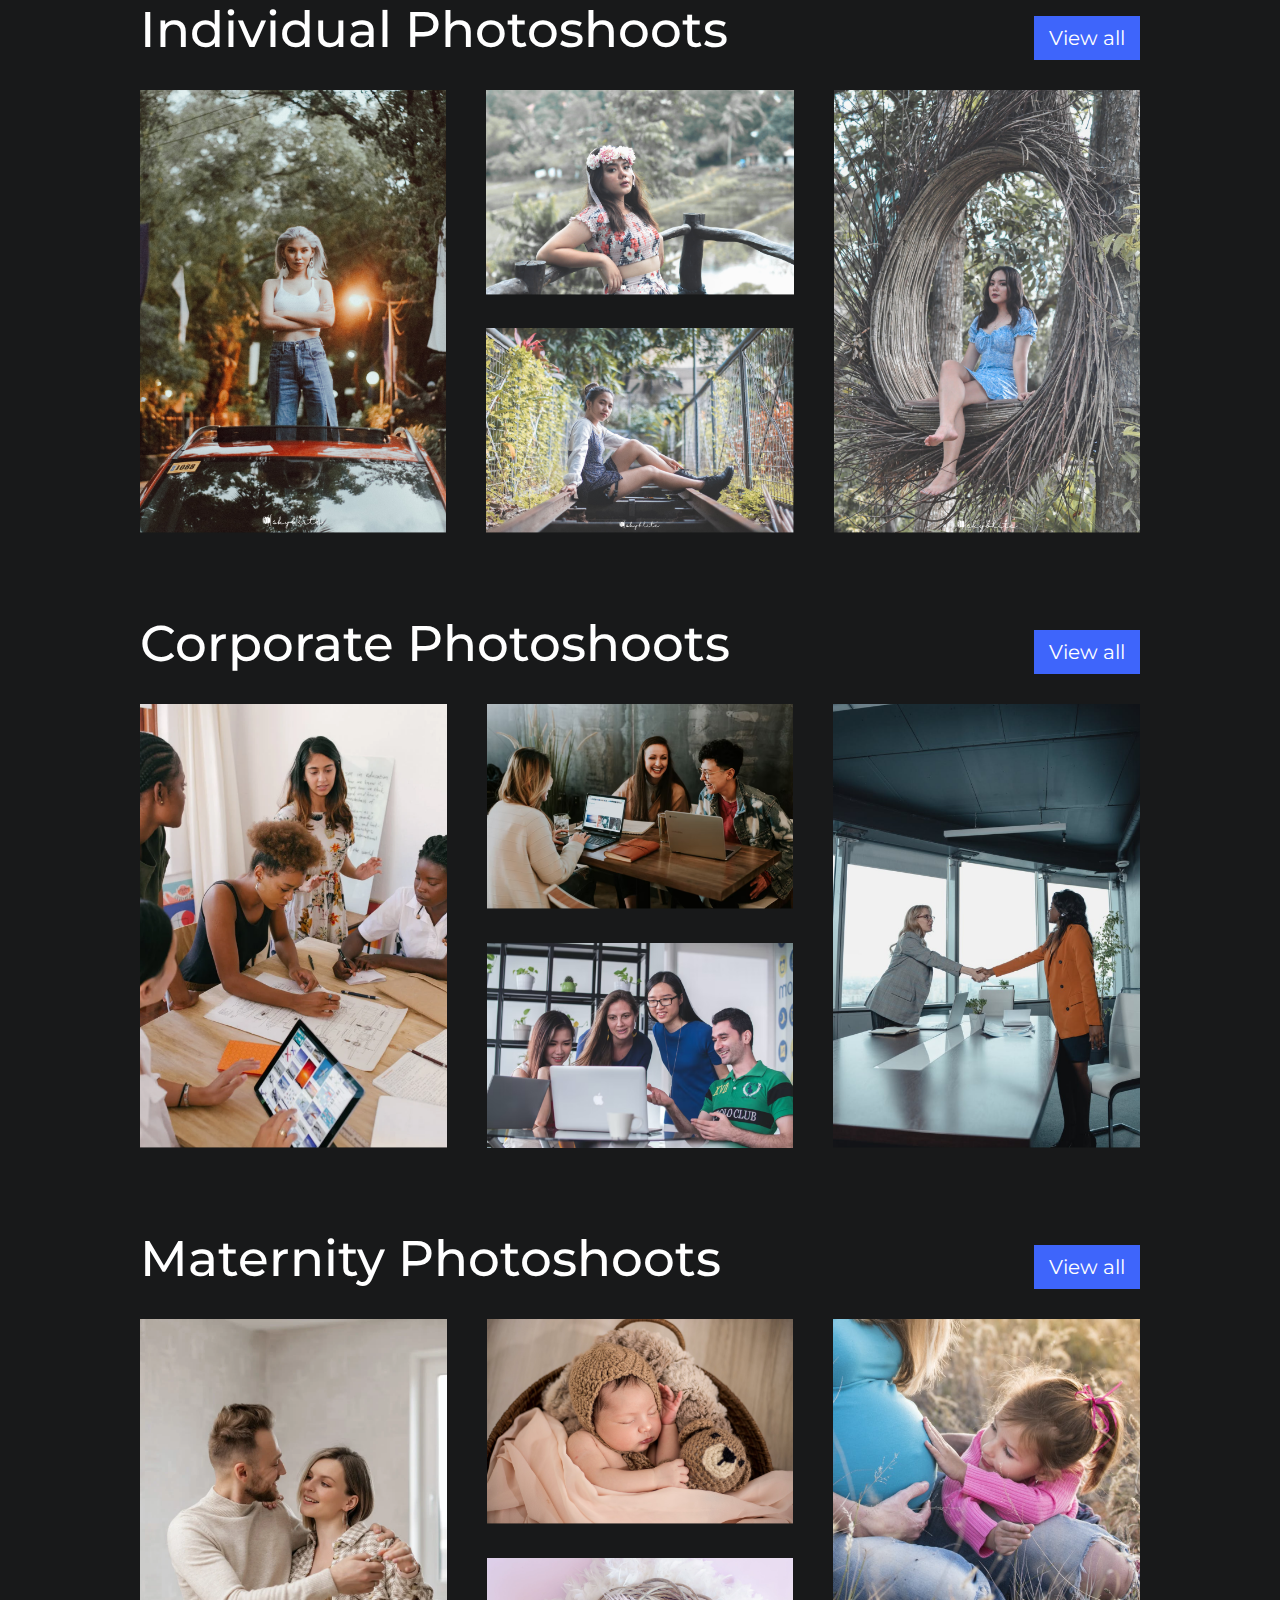
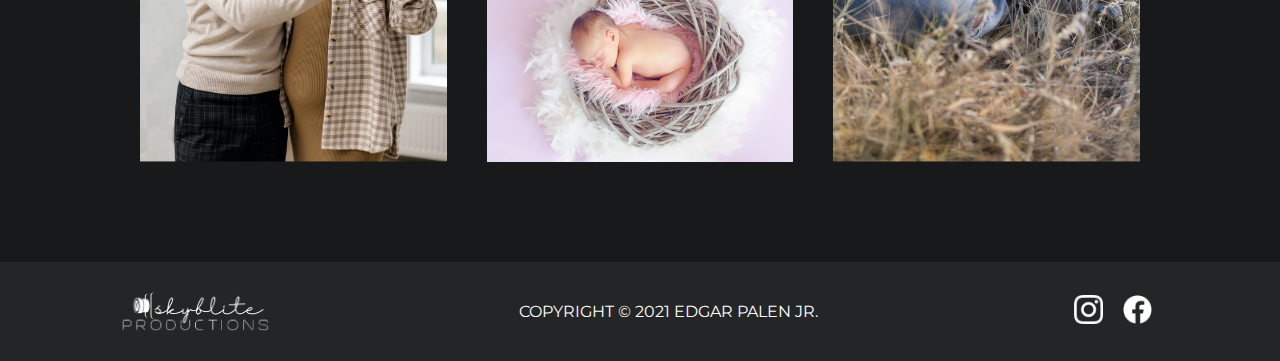
<file: gallery.html>
<!DOCTYPE html>
<html lang="en">
  <head>
    <meta charset="UTF-8" />
    <meta http-equiv="X-UA-Compatible" content="IE=edge" />
    <meta name="viewport" content="width=device-width, initial-scale=1.0" />
    <link rel="icon" href="images/favicon.png" type="image/x-icon" />
    <link rel="stylesheet" href="gallery.css" />
    <title>Gallery</title>
  </head>
  <body>
    <nav class="navbar">
      <a href="index.html" class="nav-logo">
        <img src="images/logoskysmall2a.png" alt=""
      /></a>
      <ul class="nav-menu">
        <li class="nav-item">
          <a href="index.html" class="nav-link">Home</a>
        </li>
        <li class="nav-item">
          <a href="#top" class="nav-link active">Gallery</a>
        </li>
        <li class="nav-item">
          <a href="about-us.html" class="nav-link">About Us</a>
        </li>
        <li class="nav-item">
          <a href="contact-us.html" class="nav-link">Contact Us</a>
        </li>
      </ul>
      <div class="hamburger">
        <span class="bar"></span>
        <span class="bar"></span>
        <span class="bar"></span>
      </div>
    </nav>

    <header>
      <h1>Gallery</h1>
    </header>

    <div class="shoots-wrapper">
      <div class="shoot debut">
        <div class="shoot-title">
          <h1>Debut Photoshoots</h1>
          <a href="debut-photoshoots.html">
            <p>View all</p>
          </a>
        </div>
        <div class="shoot-images">
          <div class="shoot-images-left vertical">
            <img src="images/gallery/debut-1.png" alt="" />
          </div>
          <div class="shoot-images-middle horizontal">
            <img src="images/gallery/debut-2.png" alt="" />
            <img src="images/gallery/debut-3.png" alt="" />
          </div>
          <div class="shoot-images-right vertical">
            <img src="images/gallery/debut-4.png" alt="" />
          </div>
        </div>
        <a class="view-all" href="debut-photoshoots.html">
          <p>View all</p>
        </a>
      </div>

      <div class="shoot family">
        <div class="shoot-title">
          <h1>Family Photoshoots</h1>
          <a href="family-photoshoots.html">
            <p>View all</p>
          </a>
        </div>
        <div class="shoot-images">
          <div class="shoot-images-left vertical">
            <img src="images/gallery/family-1.png" alt="" />
          </div>
          <div class="shoot-images-middle horizontal">
            <img src="images/gallery/family-2.png" alt="" />
            <img src="images/gallery/family-3.png" alt="" />
          </div>
          <div class="shoot-images-right vertical">
            <img src="images/gallery/family-4.png" alt="" />
          </div>
        </div>
        <a class="view-all" href="family-photoshoots.html">
          <p>View all</p>
        </a>
      </div>

      <div class="shoot individual">
        <div class="shoot-title">
          <h1>Individual Photoshoots</h1>
          <a href="individual-photoshoots.html">
            <p>View all</p>
          </a>
        </div>
        <div class="shoot-images">
          <div class="shoot-images-left vertical">
            <img src="images/gallery/individual-1.png" alt="" />
          </div>
          <div class="shoot-images-middle horizontal">
            <img src="images/gallery/individual-2.png" alt="" />
            <img src="images/gallery/individual-3.png" alt="" />
          </div>
          <div class="shoot-images-right vertical">
            <img src="images/gallery/individual-4.png" alt="" />
          </div>
        </div>
        <a class="view-all" href="individual-photoshoots.html">
          <p>View all</p>
        </a>
      </div>

      <div class="shoot corporate">
        <div class="shoot-title">
          <h1>Corporate Photoshoots</h1>
          <a href="corporate-photoshoots.html">
            <p>View all</p>
          </a>
        </div>
        <div class="shoot-images">
          <div class="shoot-images-left vertical">
            <img src="images/gallery/corporate-1.png" alt="" />
          </div>
          <div class="shoot-images-middle horizontal">
            <img src="images/gallery/corporate-2.png" alt="" />
            <img src="images/gallery/corporate-3.png" alt="" />
          </div>
          <div class="shoot-images-right vertical">
            <img src="images/gallery/corporate-4.png" alt="" />
          </div>
        </div>
        <a class="view-all" href="corporate-photoshoots.html">
          <p>View all</p>
        </a>
      </div>

      <div class="shoot maternity">
        <div class="shoot-title">
          <h1>Maternity Photoshoots</h1>
          <a href="maternity-and-newborn-photoshoots.html">
            <p>View all</p>
          </a>
        </div>
        <div class="shoot-images">
          <div class="shoot-images-left vertical">
            <img src="images/gallery/maternity-1.png" alt="" />
          </div>
          <div class="shoot-images-middle horizontal">
            <img src="images/gallery/maternity-2.png" alt="" />
            <img src="images/gallery/maternity-3.png" alt="" />
          </div>
          <div class="shoot-images-right vertical">
            <img src="images/gallery/maternity-4.png" alt="" />
          </div>
        </div>
        <a class="view-all" href="maternity-and-newborn-photoshoots.html">
          <p>View all</p>
        </a>
      </div>
    </div>

    <footer>
      <img src="images/logoskysmall2a.png" alt="" />
      <p>COPYRIGHT © 2021 EDGAR PALEN JR.</p>
      <div>
        <a href="https://www.instagram.com/skyblite/" target="_blank">
          <img src="images/instagram.png" alt="" />
        </a>
        <a href="https://www.facebook.com/skybliteproductions" target="_blank"
          ><img src="images/facebook.png" alt="" />
        </a>
      </div>
    </footer>
    <script>
      const hamburger = document.querySelector(".hamburger");
      const navMenu = document.querySelector(".nav-menu");
      const navLink = document.querySelectorAll(".nav-link");

      hamburger.addEventListener("click", mobileMenu);
      navLink.forEach((n) => n.addEventListener("click", closeMenu));

      function mobileMenu() {
        hamburger.classList.toggle("active");
        navMenu.classList.toggle("active");
      }

      function closeMenu() {
        hamburger.classList.remove("active");
        navMenu.classList.remove("active");
      }
    </script>
  </body>
</html>
</file>
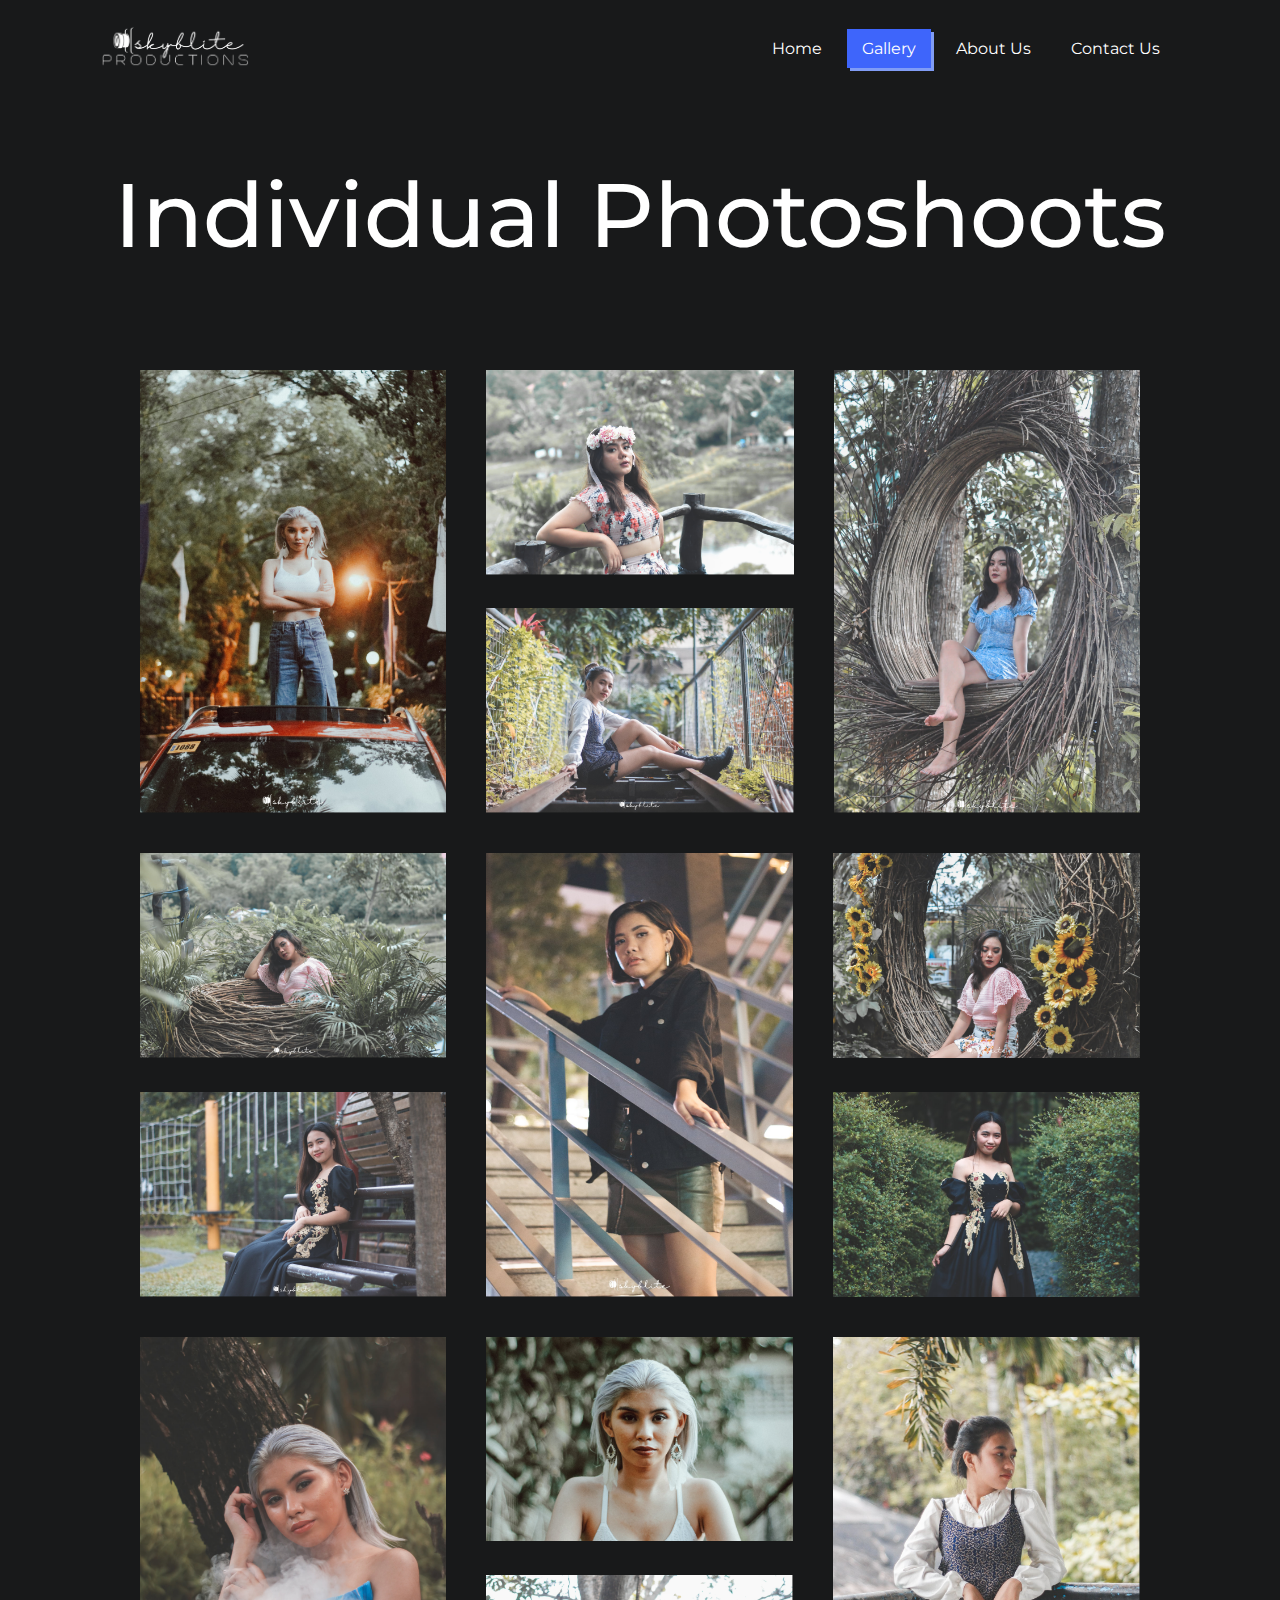
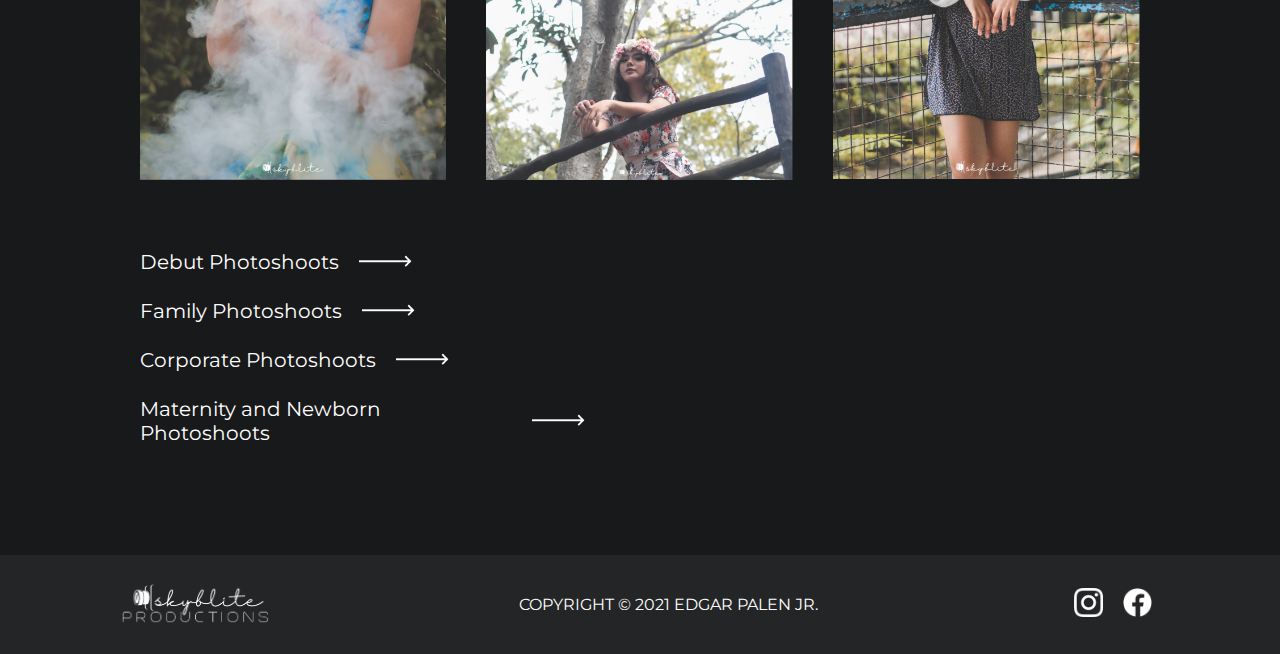
<file: individual-photoshoots.html>
<!DOCTYPE html>
<html lang="en">
  <head>
    <meta charset="UTF-8" />
    <meta http-equiv="X-UA-Compatible" content="IE=edge" />
    <meta name="viewport" content="width=device-width, initial-scale=1.0" />
    <link rel="icon" href="images/favicon.png" type="image/x-icon" />
    <link rel="stylesheet" href="gallery.css" />
    <title>Individual Photoshoots</title>
  </head>
  <body>
    <nav class="navbar">
      <a href="index.html" class="nav-logo">
        <img src="images/logoskysmall2a.png" alt=""
      /></a>
      <ul class="nav-menu">
        <li class="nav-item">
          <a href="index.html" class="nav-link">Home</a>
        </li>
        <li class="nav-item">
          <a href="gallery.html" class="nav-link active">Gallery</a>
        </li>
        <li class="nav-item">
          <a href="about-us.html" class="nav-link">About Us</a>
        </li>
        <li class="nav-item">
          <a href="contact-us.html" class="nav-link">Contact Us</a>
        </li>
      </ul>
      <div class="hamburger">
        <span class="bar"></span>
        <span class="bar"></span>
        <span class="bar"></span>
      </div>
    </nav>

    <header>
      <h1 class="header-h1">Individual Photoshoots</h1>
    </header>

    <div class="shoots-wrapper">
      <div class="shoot debut column">
        <div class="shoot-images">
          <div class="shoot-images-left vertical">
            <img src="images/gallery/individual-1.png" alt="" />
          </div>
          <div class="shoot-images-middle horizontal">
            <img src="images/gallery/individual-2.png" alt="" />
            <img src="images/gallery/individual-3.png" alt="" />
          </div>
          <div class="shoot-images-right vertical">
            <img src="images/gallery/individual-4.png" alt="" />
          </div>
        </div>
      </div>
      <div class="shoot debut column">
        <div class="shoot-images">
          <div class="shoot-images-middle horizontal horizontal-left">
            <img src="images/gallery/individual-5.png" alt="" />
            <img src="images/gallery/individual-6.png" alt="" />
          </div>
          <div class="shoot-images-right middle-vertical">
            <img src="images/gallery/individual-7.png" alt="" />
          </div>
          <div class="shoot-images-middle horizontal horizontal-right">
            <img src="images/gallery/individual-8.png" alt="" />
            <img src="images/gallery/individual-9.png" alt="" />
          </div>
        </div>
      </div>

      <div class="shoot debut">
        <div class="shoot-images">
          <div class="shoot-images-left vertical">
            <img src="images/gallery/individual-10.png" alt="" />
          </div>
          <div class="shoot-images-middle horizontal">
            <img src="images/gallery/individual-11.png" alt="" />
            <img src="images/gallery/individual-12.png" alt="" />
          </div>
          <div class="shoot-images-right vertical">
            <img src="images/gallery/individual-13.png" alt="" />
          </div>
        </div>
      </div>

      <div class="navigation">
        <a href="debut-photoshoots.html" class="link">
          <p id="family-p">Debut Photoshoots</p>
          <img src="images/long-right-arrow.png" alt="" />
        </a>
        <a href="family-photoshoots.html" class="link">
          <p id="individual-p">Family Photoshoots</p>
          <img src="images/long-right-arrow.png" alt="" />
        </a>
        <a href="corporate-photoshoots.html" class="link">
          <p id="corporate-p">Corporate Photoshoots</p>
          <img src="images/long-right-arrow.png" alt="" />
        </a>
        <a href="maternity-and-newborn-photoshoots.html" class="link">
          <p id="maternity">Maternity and Newborn Photoshoots</p>
          <img src="images/long-right-arrow.png" alt="" />
        </a>
      </div>
    </div>

    <footer>
      <img src="images/logoskysmall2a.png" alt="" />
      <p>COPYRIGHT © 2021 EDGAR PALEN JR.</p>
      <div>
        <a href="https://www.instagram.com/skyblite/" target="_blank">
          <img src="images/instagram.png" alt="" />
        </a>
        <a href="https://www.facebook.com/skybliteproductions" target="_blank"
          ><img src="images/facebook.png" alt="" />
        </a>
      </div>
    </footer>
    <script>
      const hamburger = document.querySelector(".hamburger");
      const navMenu = document.querySelector(".nav-menu");
      const navLink = document.querySelectorAll(".nav-link");

      hamburger.addEventListener("click", mobileMenu);
      navLink.forEach((n) => n.addEventListener("click", closeMenu));

      function mobileMenu() {
        hamburger.classList.toggle("active");
        navMenu.classList.toggle("active");
      }

      function closeMenu() {
        hamburger.classList.remove("active");
        navMenu.classList.remove("active");
      }
    </script>
  </body>
</html>
</file>
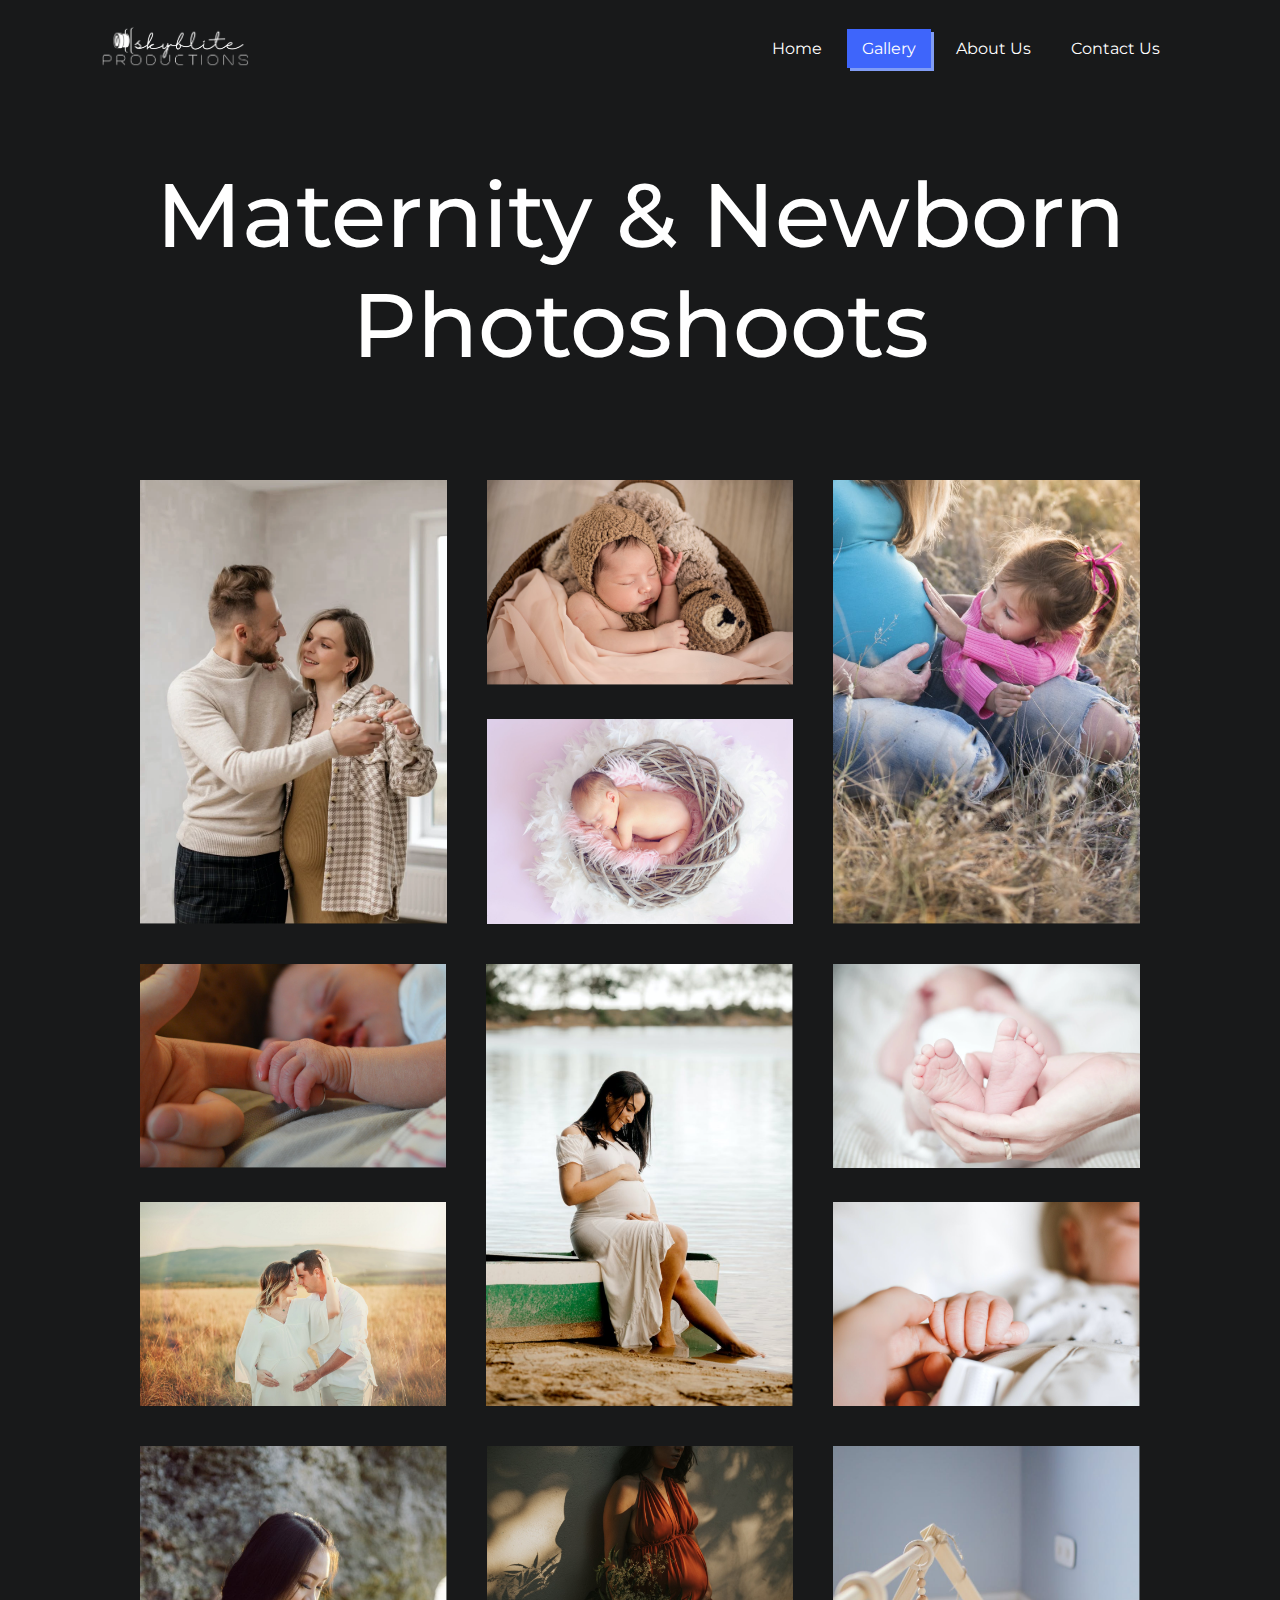
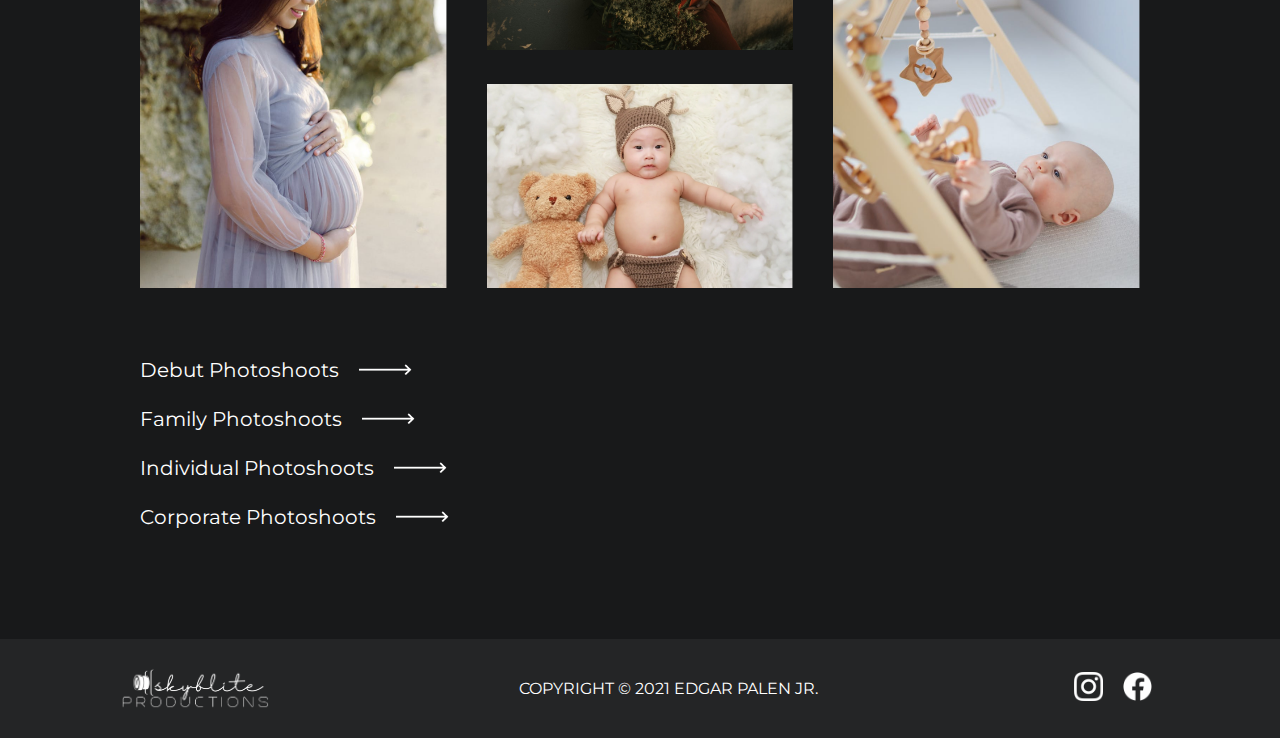
<file: maternity-and-newborn-photoshoots.html>
<!DOCTYPE html>
<html lang="en">
  <head>
    <meta charset="UTF-8" />
    <meta http-equiv="X-UA-Compatible" content="IE=edge" />
    <meta name="viewport" content="width=device-width, initial-scale=1.0" />
    <link rel="icon" href="images/favicon.png" type="image/x-icon" />
    <link rel="stylesheet" href="gallery.css" />
    <title>Maternity & Newborn Photoshoots</title>
  </head>
  <body>
    <nav class="navbar">
      <a href="index.html" class="nav-logo">
        <img src="images/logoskysmall2a.png" alt=""
      /></a>
      <ul class="nav-menu">
        <li class="nav-item">
          <a href="index.html" class="nav-link">Home</a>
        </li>
        <li class="nav-item">
          <a href="gallery.html" class="nav-link active">Gallery</a>
        </li>
        <li class="nav-item">
          <a href="about-us.html" class="nav-link">About Us</a>
        </li>
        <li class="nav-item">
          <a href="contact-us.html" class="nav-link">Contact Us</a>
        </li>
      </ul>
      <div class="hamburger">
        <span class="bar"></span>
        <span class="bar"></span>
        <span class="bar"></span>
      </div>
    </nav>

    <header>
      <h1 class="header-h1">Maternity & Newborn Photoshoots</h1>
    </header>

    <div class="shoots-wrapper">
      <div class="shoot debut column">
        <div class="shoot-images">
          <div class="shoot-images-left vertical">
            <img src="images/gallery/maternity-1.png" alt="" />
          </div>
          <div class="shoot-images-middle horizontal">
            <img src="images/gallery/maternity-2.png" alt="" />
            <img src="images/gallery/maternity-3.png" alt="" />
          </div>
          <div class="shoot-images-right vertical">
            <img src="images/gallery/maternity-4.png" alt="" />
          </div>
        </div>
      </div>
      <div class="shoot debut column">
        <div class="shoot-images">
          <div class="shoot-images-middle horizontal horizontal-left">
            <img src="images/gallery/maternity-5.png" alt="" />
            <img src="images/gallery/maternity-6.png" alt="" />
          </div>
          <div class="shoot-images-right middle-vertical">
            <img src="images/gallery/maternity-7.png" alt="" />
          </div>
          <div class="shoot-images-middle horizontal horizontal-right">
            <img src="images/gallery/maternity-8.png" alt="" />
            <img src="images/gallery/maternity-9.png" alt="" />
          </div>
        </div>
      </div>

      <div class="shoot debut">
        <div class="shoot-images">
          <div class="shoot-images-left vertical">
            <img src="images/gallery/maternity-10.png" alt="" />
          </div>
          <div class="shoot-images-middle horizontal">
            <img src="images/gallery/maternity-11.png" alt="" />
            <img src="images/gallery/maternity-12.png" alt="" />
          </div>
          <div class="shoot-images-right vertical">
            <img src="images/gallery/maternity-13.png" alt="" />
          </div>
        </div>
      </div>

      <div class="navigation">
        <a href="debut-photoshoots.html" class="link">
          <p id="family-p">Debut Photoshoots</p>
          <img src="images/long-right-arrow.png" alt="" />
        </a>
        <a href="family-photoshoots.html" class="link">
          <p id="family-p">Family Photoshoots</p>
          <img src="images/long-right-arrow.png" alt="" />
        </a>
        <a href="individual-photoshoots.html" class="link">
          <p id="individual-p">Individual Photoshoots</p>
          <img src="images/long-right-arrow.png" alt="" />
        </a>
        <a href="corporate-photoshoots.html" class="link">
          <p id="corporate-p">Corporate Photoshoots</p>
          <img src="images/long-right-arrow.png" alt="" />
        </a>
      </div>
    </div>

    <footer>
      <img src="images/logoskysmall2a.png" alt="" />
      <p>COPYRIGHT © 2021 EDGAR PALEN JR.</p>
      <div>
        <a href="https://www.instagram.com/skyblite/" target="_blank">
          <img src="images/instagram.png" alt="" />
        </a>
        <a href="https://www.facebook.com/skybliteproductions" target="_blank"
          ><img src="images/facebook.png" alt="" />
        </a>
      </div>
    </footer>
    <script>
      const hamburger = document.querySelector(".hamburger");
      const navMenu = document.querySelector(".nav-menu");
      const navLink = document.querySelectorAll(".nav-link");

      hamburger.addEventListener("click", mobileMenu);
      navLink.forEach((n) => n.addEventListener("click", closeMenu));

      function mobileMenu() {
        hamburger.classList.toggle("active");
        navMenu.classList.toggle("active");
      }

      function closeMenu() {
        hamburger.classList.remove("active");
        navMenu.classList.remove("active");
      }
    </script>
  </body>
</html>
</file>
<file: styles.css>
@import url("https://fonts.googleapis.com/css2?family=Lato&family=Montserrat&display=swap");

* {
  margin: 0;
  padding: 0;
  font-family: "Lato", sans-serif;
  font-family: "Montserrat", sans-serif;
  text-decoration: none;
  box-sizing: border-box;
  list-style: none;
}

html {
  scroll-behavior: smooth;
  background: #18191a;
}

p {
  font-size: 20px;
}

a,
p,
h1 {
  color: white;
}

.navbar {
  display: flex;
  justify-content: space-between;
  padding: 25px 100px;
  position: fixed;
  top: 0;
  width: 100%;
  background: #18191a;
  z-index: 1;
}

.navbar img {
  width: 150px;
}

.hamburger {
  display: none;
}

.bar {
  display: block;
  width: 25px;
  height: 3px;
  margin: 5px auto;
  -webkit-transition: all 0.3s ease-in-out;
  transition: all 0.3s ease-in-out;
  background-color: #18191a;
}

.nav-menu {
  display: flex;
  justify-content: space-between;
  align-items: center;
}

.nav-link {
  margin: 0 5px;
  padding: 10px 15px;
  transition: all ease-in-out 0.2s;
}

.nav-link:hover,
.active {
  background-color: #3e65fb;
  color: white;
  box-shadow: 3px 3px 0px 0px #809cf5;
  transition: all ease-in-out 0.2s;
}

.hero {
  display: flex;
  align-items: center;
  justify-content: center;
  height: 100vh;
  width: 100%;
}

.hero-text,
.hero-image {
  margin: 0px 20px;
  padding-top: 40px;
}

.hero-image img {
  width: 500px;
}

.hero-text {
  display: flex;
  flex-direction: column;
  margin-top: -25px;
}

.hero-text h1 {
  font-size: 80px;
  font-weight: 500;
  width: 580px;
  margin-bottom: 25px;
}

.hero-text a {
  background: #3e65fb;
  padding: 20px 25px;
  transition: all ease-in-out 0.2s;
  width: fit-content;
}

.hero-text a:hover {
  box-shadow: 4px 4px 0px 0px #809cf5;
  transition: all ease-in-out 0.2s;
}

.about {
  display: flex;
  justify-content: center;
  align-items: center;
  background: #242526;
  padding: 40px 0;
}

.about-text {
  width: 520px;
  margin: 0px 20px;
}

.about-text {
  line-height: 35px;
}

.about-image img {
  width: 480px;
  margin: 0px 20px;
}

.line {
  height: 3px;
  width: 100%;
  background-color: #242526;
  top: 97px;
  position: sticky;
}

.promo {
  display: flex;
  align-items: center;
  margin-bottom: 60px;
}

.promos {
  margin-left: 120px;
  margin-top: 60px;
}

.promos-title {
  margin-left: 120px;
  margin-top: 60px;
}

.promo-details {
  margin-left: 40px;
  margin-right: 60px;
}

.promo-image img {
  width: 340px;
  transition: all ease-in-out 0.2s;
}

.promo-image img:hover {
  box-shadow: 8px 8px 0px 0px #809cf5;
  transition: all ease-in-out 0.2s;
}

.promo h1 {
  font-size: 50px;
  font-weight: 400;
}

.promo h2 {
  font-size: 30px;
  color: #809cf5;
  margin-top: 10px;
}

.promos-title h1 {
  font-size: 80px;
  font-weight: 400;
}

.promo p {
  margin-top: 20px;
  line-height: 35px;
}

.promo button {
  margin-top: 20px;
  background: #3e65fb;
  padding: 10px 15px;
  border: none;
  font-size: 20px;
  color: white;
  transition: all ease-in-out 0.2s;
  cursor: pointer;
}

.promo button:hover {
  box-shadow: 4px 4px 0px 0px #809cf5;
  transition: all ease-in-out 0.2s;
}

.contact {
  margin-left: 120px;
  margin-top: 100px;
  display: flex;
  flex-direction: column;
}

.contact h1 {
  font-weight: 400;
  font-size: 40px;
}

.contact-header p {
  color: #809cf5;
}

form {
  margin-top: 20px;
  display: flex;
  flex-direction: column;
}

form input,
form textarea {
  width: 350px;
  margin: 10px 0px;
  padding: 10px;
  transition: all ease-in-out 0.2s;
  outline: none;
  border: none;
  border-radius: 0px;
  background: none;
  border: 2px solid white;
}

form input::placeholder,
form textarea::placeholder {
  color: white;
}

form input:focus,
form textarea:focus {
  box-shadow: 3px 3px 0px 0px #809cf5;
  transition: all ease-in-out 0.2s;
  outline: none;
}

form button {
  width: 150px;
  background: #3e65fb;
  color: white;
  padding: 15px 0px;
  border: none;
  margin-top: 10px;
}

form button:hover {
  cursor: pointer;
  box-shadow: 4px 4px 0px 0px #809cf5;
  transition: all ease-in-out 0.2s;
}

footer {
  display: flex;
  margin-top: 100px;
  justify-content: space-between;
  padding: 25px 120px;
  align-items: center;
  background: #242526;
}

footer img {
  width: 150px;
  height: max-content;
}

footer div img {
  width: 45px;
  height: 45px;
  margin: 0px;
  padding: 8px;
  border-radius: 10px;
  transition: all ease-in-out 0.2s;
}

footer div img:hover {
  background: #3e65fb;
  cursor: pointer;
  transition: all ease-in-out 0.2s;
}

footer p {
  font-size: 16px;
}

@media only screen and (max-width: 1120px) {
  .hero-text h1 {
    font-size: 70px;
    width: 440px;
  }

  .hero-image img {
    width: 460px;
  }

  .hero-text {
    width: 460px;
  }

  .about-image img {
    width: 430px;
  }

  .about-image {
    margin: 0 40px 0 10px;
  }

  .about-text {
    margin: 0 10px 0 40px;
  }

  .promos-title h1 {
    margin-right: 60px;
  }
}

@media only screen and (max-width: 1000px) {
  .hero-text h1 {
    font-size: 63px;
  }

  .hero-image img {
    width: 420px;
  }

  .promos,
  .promos-title {
    margin-left: 60px;
  }
}

@media (min-width: 881px) and (max-width: 1050px) {
  .promo h2 {
    width: 300px;
  }
}

@media (min-width: 881px) and (max-width: 1000px) {
  footer {
    padding: 25px 80px;
  }
}

@media only screen and (max-width: 880px) {
  .navbar {
    padding: 15px 30px;
    align-items: center;
  }
  .nav-menu {
    position: fixed;
    left: -100%;
    top: 77px;
    flex-direction: column;
    background-color: #18191a;
    width: 100%;
    border-radius: 0px;
    text-align: center;
    transition: 0.3s;
    box-shadow: 0 10px 27px rgba(0, 0, 0, 0.05);
  }

  .nav-menu.active {
    left: 0;
  }

  .nav-item {
    margin: 25px 0;
  }

  .hamburger {
    display: block;
    cursor: pointer;
  }

  .hamburger.active .bar:nth-child(2) {
    opacity: 0;
  }

  .hamburger.active .bar:nth-child(1) {
    -webkit-transform: translateY(8px) rotate(45deg);
    transform: translateY(8px) rotate(45deg);
  }

  .hamburger.active .bar:nth-child(3) {
    -webkit-transform: translateY(-8px) rotate(-45deg);
    transform: translateY(-8px) rotate(-45deg);
  }

  .bar {
    background-color: white;
  }

  .active {
    background: #18191a;
    box-shadow: none;
  }

  .hero {
    flex-direction: column;
    text-align: center;
    margin-bottom: 120px;
    height: auto;
  }

  .hero-text,
  .hero-image {
    padding-top: 20px;
  }

  .hero-text {
    width: auto;
  }

  .hero-text a {
    margin: 0 auto;
  }

  .hero-text h1 {
    margin-bottom: 10px;
  }

  main {
    margin-top: 100px;
  }

  .about {
    flex-direction: column-reverse;
  }

  .about-image {
    margin-bottom: 30px;
  }

  .about-text {
    width: 680px;
    max-width: 85%;
    margin: 30px 0 0;
  }

  .about-image {
    margin: 0;
  }

  .promos {
    margin-left: 0px;
  }

  .promo-details {
    margin: 30px 30px 0px;
    text-align: center;
  }

  .promo {
    flex-direction: column;
  }

  .promos-title h1 {
    font-size: 60px;
    margin-right: 0;
    margin: 0px 30px 0px;
  }

  .promos-title {
    margin: 60px 0;
    text-align: center;
  }

  .promo h1 {
    font-size: 40px;
  }

  .promo h2 {
    font-size: 22px;
  }

  .promo p {
    font-size: 17px;
  }

  .promo button {
    font-size: 17px;
  }

  .contact {
    margin-left: 60px;
  }

  footer {
    flex-direction: column;
  }

  footer img {
    margin: 0 0 10px;
  }

  footer p {
    margin: 10px 0;
    text-align: center;
  }

  footer div {
    margin: 10px 0 0;
  }

  .line {
    top: 77px;
    z-index: 1;
  }
}

@media only screen and (max-width: 650px) {
  .hero-text h1 {
    width: 380px;
    margin: 0px auto 20px;
  }
}

@media only screen and (max-width: 550px) {
  footer p {
    font-size: 12px;
  }

  footer {
    padding: 25px 20px;
  }
}

@media only screen and (max-width: 520px) {
  .hero-image img {
    width: 360px;
  }

  .hero {
    margin-bottom: 100px;
  }

  .about-image img {
    width: 80%;
    display: flex;
    margin: 0 auto;
  }

  .promo-image img {
    width: 260px;
  }

  .contact-header p {
    width: 230px;
  }

  .contact {
    margin-right: 60px;
  }

  form input {
    width: 100%;
  }

  form textarea {
    width: 100%;
  }
}

@media only screen and (max-width: 450px) {
  .hero-image img {
    width: 320px;
  }

  .hero-text h1 {
    font-size: 50px;
  }

  .promos-title h1 {
    font-size: 40px;
  }

  .promos-title {
    margin-bottom: -20px;
  }

  .promo h1 {
    font-size: 32px;
  }
}

@media only screen and (max-width: 405px) {
  .promo h2 {
    width: 200px;
    margin: 0 auto;
  }
}

@media only screen and (max-width: 380px) {
  .hero-text h1 {
    font-size: 38px;
    width: 230px;
  }

  .hero {
    margin-bottom: 80px;
  }
}

@media only screen and (max-width: 300px) {
  .hero-image img {
    width: 275px;
  }
}
</file>
<file: styles2.css>
main {
  height: 100vh;
}

.wrapper {
  display: flex;
  flex-direction: column;
  justify-content: space-between;
  height: 100vh;
}

.blank {
  background: white;
  width: 100%;
  height: 97px;
}

.aboutus {
  display: flex;
  justify-content: center;
  align-items: center;
  margin: -40px 40px 0px;
}

.contactus-wrapper {
  display: flex;
  align-items: center;
  margin: 0px 0px 0px;
}

.contact {
  margin: 0px;
  margin-left: 40px;
}

.contactus-header h1 {
  font-size: 90px;
  font-weight: 500;
  width: 500px;
  margin: 60px;
}

textarea {
  padding: 10px;
}

.contactus-header {
  background-color: #242526;
  width: 50%;
  display: flex;
  justify-content: center;
}

.aboutus h1 {
  font-size: 90px;
  font-weight: 500;
  margin-bottom: 10px;
}

.aboutus p {
  font-size: 18px;
}

.owner-image {
  margin-right: 20px;
}

.owner-image img {
  width: 400px;
}

.details {
  width: 600px;
  margin-left: 20px;
}

.details p {
  line-height: 30px;
}

footer {
  margin-top: 0px;
  width: 100%;
}

@media only screen and (max-width: 1100px) {
  .owner-image img {
    width: 320px;
  }

  .contactus-header h1 {
    font-size: 75px;
    width: 338px;
    margin: 60px;
  }
}

@media only screen and (max-width: 1000px) {
  .aboutus h1 {
    font-size: 60px;
  }

  .details p {
    font-size: 18px;
  }

  .details {
    margin-left: 0px;
  }
}

@media only screen and (max-width: 920px) {
  .contactus-header h1 {
    font-size: 60px;
    width: 280px;
    margin: 60px;
  }
}

@media only screen and (max-width: 880px) {
  .wrapper {
    height: auto;
    margin-top: 160px;
  }

  .blank {
    display: none;
  }

  .aboutus {
    flex-direction: column;
    justify-content: center;
    text-align: justify;
    margin: 0 auto;
  }

  .aboutus h1 {
    text-align: center;
  }

  .owner-image {
    margin-right: 0;
  }

  .details {
    margin-top: 20px;
    width: fit-content;
  }

  .details P {
    margin: 0 40px;
  }

  footer {
    margin-top: 120px;
  }

  .contactus-wrapper {
    flex-direction: column;
  }

  .contactus-header {
    width: 90%;
    background: none;
    text-align: center;
  }

  .contactus-header h1 {
    width: auto;
    margin: 30px;
    font-size: 45px;
  }

  .contact {
    margin: 10px 0 0;
    background: #242526;
    width: 90%;
    padding: 40px 0;
  }

  form {
    margin: 0 auto;
  }

  .contact-header {
    margin: 0 auto;
    width: 350px;
    margin-bottom: 20px;
  }
}

@media only screen and (max-width: 520px) {
  .contact-header,
  form {
    width: 85%;
  }

  form textarea {
    width: 100%;
  }
}

@media only screen and (max-width: 740px) {
  .contactus-header h1 {
    width: 440px;
  }
}

@media only screen and (max-width: 450px) {
  .owner-image img {
    width: 260px;
  }

  .aboutus h1 {
    font-size: 42px;
  }

  .aboutus {
    text-align: center;
  }

  .contactus-header h1 {
    font-size: 40px;
    width: 281px;
  }

  .wrapper {
    margin-top: 0;
  }

  .contactus-header h1 {
    margin-top: 0px;
  }
}
</file>
<file: gallery.css>
@import url("https://fonts.googleapis.com/css2?family=Lato&family=Montserrat&display=swap");

* {
  margin: 0;
  padding: 0;
  font-family: "Lato", sans-serif;
  font-family: "Montserrat", sans-serif;
  text-decoration: none;
  box-sizing: border-box;
  list-style: none;
}

html {
  scroll-behavior: smooth;
  background: #18191a;
}

p {
  font-size: 20px;
}

a,
p,
h1 {
  color: white;
}

.navbar {
  display: flex;
  justify-content: space-between;
  padding: 25px 100px;
  position: fixed;
  top: 0;
  width: 100%;
  background: #18191a;
  z-index: 1;
}

.navbar img {
  width: 150px;
}

.hamburger {
  display: none;
}

.bar {
  display: block;
  width: 25px;
  height: 3px;
  margin: 5px auto;
  -webkit-transition: all 0.3s ease-in-out;
  transition: all 0.3s ease-in-out;
  background-color: #18191a;
}

.nav-menu {
  display: flex;
  justify-content: space-between;
  align-items: center;
}

.nav-link {
  margin: 0 5px;
  padding: 10px 15px;
  transition: all ease-in-out 0.2s;
}

.nav-link:hover,
.active {
  background-color: #3e65fb;
  color: white;
  box-shadow: 3px 3px 0px 0px #809cf5;
  transition: all ease-in-out 0.2s;
}

header {
  margin-top: 160px;
  justify-content: center;
  display: flex;
  margin-bottom: 100px;
}

header h1 {
  font-size: 90px;
  font-weight: 500;
}

.view-all p {
  width: max-content;
  padding: 15px 65px;
  background: #3e65fb;
  transition: all ease-in-out 0.2s;
}

.view-all {
  display: none;
}

.shoots-wrapper {
  margin: 0 180px 100px;
}

.shoots-wrapper h1 {
  font-size: 50px;
  font-weight: 500;
}

.shoot {
  display: flex;
  flex-direction: column;
  justify-content: center;
  margin: 0 auto;
  align-items: center;
}

.shoot-title {
  display: flex;
  justify-content: space-between;
  width: 100%;
  align-items: flex-end;
  margin-bottom: 30px;
}

.shoot-title a {
  padding: 10px 15px;
  background: #3e65fb;
  transition: all ease-in-out 0.2s;
}

.shoot-title a:hover {
  box-shadow: 3px 3px 0px 0px #809cf5;
  transition: all ease-in-out 0.2s;
}

.shoot-images {
  display: flex;
  justify-content: center;
}

.shoot-images img {
  width: 100%;
  display: flex;
  transition: all ease-in-out 0.2s;
}

.shoot-images img:hover {
  transform: scale(1.07);
  box-shadow: 8px 8px 0px 0px #809cf5;
  transition: all ease-in-out 0.2s;
}

.shoot-images-middle {
  display: flex;
  flex-direction: column;
  justify-content: space-between;
}

.shoot-images-left {
  margin-right: 40px;
}

.shoot-images-right {
  margin-left: 40px;
}

.family,
.individual,
.corporate,
.maternity {
  margin-top: 80px;
}

footer {
  display: flex;
  margin-top: 100px;
  justify-content: space-between;
  padding: 25px 120px;
  align-items: center;
  background: #242526;
}

footer img {
  width: 150px;
  height: max-content;
}

footer div img {
  width: 45px;
  height: 45px;
  margin: 0px;
  padding: 8px;
  border-radius: 10px;
  transition: all ease-in-out 0.2s;
}

footer div img:hover {
  background: #3e65fb;
  cursor: pointer;
  transition: all ease-in-out 0.2s;
}

footer p {
  font-size: 16px;
}

.navigation {
  margin-top: 60px;
  margin-left: -10px;
}

.link {
  display: flex;
  align-items: center;
  margin: 5px 0;
  width: max-content;
  padding: 10px;
}

.link:hover {
  background-color: #3e65fb;
  box-shadow: 3px 3px 0px 0px #809cf5;
  transition: all ease-in-out 0.2s;
}

.link p {
  margin-right: 20px;
}

.link #maternity {
  width: 372px;
}

.link img {
  width: 60px;
}

.column {
  margin-bottom: 40px;
}

.middle-vertical {
  margin: 0;
}

.horizontal-left {
  margin-right: 40px;
}

.horizontal-right {
  margin-left: 40px;
}

.header-h1 {
  text-align: center;
}

@media only screen and (max-width: 1300px) {
  .shoots-wrapper {
    margin: 0 140px 100px;
  }
}

@media only screen and (max-width: 1200px) {
  .shoots-wrapper {
    margin: 0 100px 100px;
  }
}

@media only screen and (max-width: 1100px) {
  .shoots-wrapper {
    margin: 0 80px 100px;
  }
}

@media only screen and (max-width: 1200px) {
  .shoots-wrapper {
    margin: 0 60px 100px;
  }
}

@media only screen and (max-width: 1000px){ 
    .header-h1 {
  width: 600px;
}

@media (min-width: 801px) and (max-width: 1000px) {

    footer{
        padding: 25px 80px;
    }
    
    }


@media only screen and (max-width: 800px) {
  .navbar {
    padding: 15px 30px;
    align-items: center;
  }
  .nav-menu {
    position: fixed;
    left: -100%;
    top: 77px;
    flex-direction: column;
    background-color: #18191a;
    width: 100%;
    border-radius: 0px;
    text-align: center;
    transition: 0.3s;
    box-shadow: 0 10px 27px rgba(0, 0, 0, 0.05);
  }

  .nav-menu.active {
    left: 0;
  }

  .nav-item {
    margin: 25px 0;
  }

  .hamburger {
    display: block;
    cursor: pointer;
  }

  .hamburger.active .bar:nth-child(2) {
    opacity: 0;
  }

  .hamburger.active .bar:nth-child(1) {
    -webkit-transform: translateY(8px) rotate(45deg);
    transform: translateY(8px) rotate(45deg);
  }

  .hamburger.active .bar:nth-child(3) {
    -webkit-transform: translateY(-8px) rotate(-45deg);
    transform: translateY(-8px) rotate(-45deg);
  }

  .bar {
    background-color: white;
  }

  .active {
    background: #18191a;
    box-shadow: none;
  }

  footer {
    flex-direction: column;
  }

  footer img {
    margin: 0 0 10px;
  }

  footer p {
    margin: 10px 0;
    text-align: center;
  }

  footer div {
    margin: 10px 0 0;
  }

  .shoot-images {
    flex-direction: column;
  }

  .shoot-images-left,
  .shoot-images-right {
    margin: 0;
  }

  .shoot-images img {
    margin-bottom: 40px;
  }

  .shoots-wrapper h1 {
    text-align: center;
    margin: 0 auto;
  }

  .horizontal-left{
      margin-right: 0px;
  }

  .horizontal-right{
      margin-left: 0px;
  }

  .shoot-title a {
    display: none;
  }

  .view-all {
    display: block;
  }

  .header-h1{
      font-size: 60px;
      width: 400px;
      margin: 25px;
  }
}

@media only screen and (max-width: 600px){
    .link #maternity{
        width: 239px;
    }
}

@media only screen and (max-width: 450px) {
  footer p {
    font-size: 12px;
  }

  footer {
    padding: 25px 20px;
  }

  header h1 {
    font-size: 60px;
  }

  .shoots-wrapper h1 {
    font-size: 40px;
  }

  .shoot-images img {
    margin-bottom: 20px;
  }

  .header-h1{
    font-size: 50px;
    width: 400px;
    margin: 25px;
}
}

@media only screen and (max-width: 400px) {
.header-h1{
    font-size: 40px;
}

#family-p{
    width: 127px;
}

#individual-p{
    width: 127px;
}
#corporate-p{
    width: 127px;
}

.link #maternity{
    width: 138px;
}

}

@media only screen and (max-width: 360px) {
  .shoots-wrapper h1 {
    font-size: 26px;
  }

  .view-all p {
    width: 100%;
    padding: 10px 15px;
    text-align: center;
  }
}
</file>
